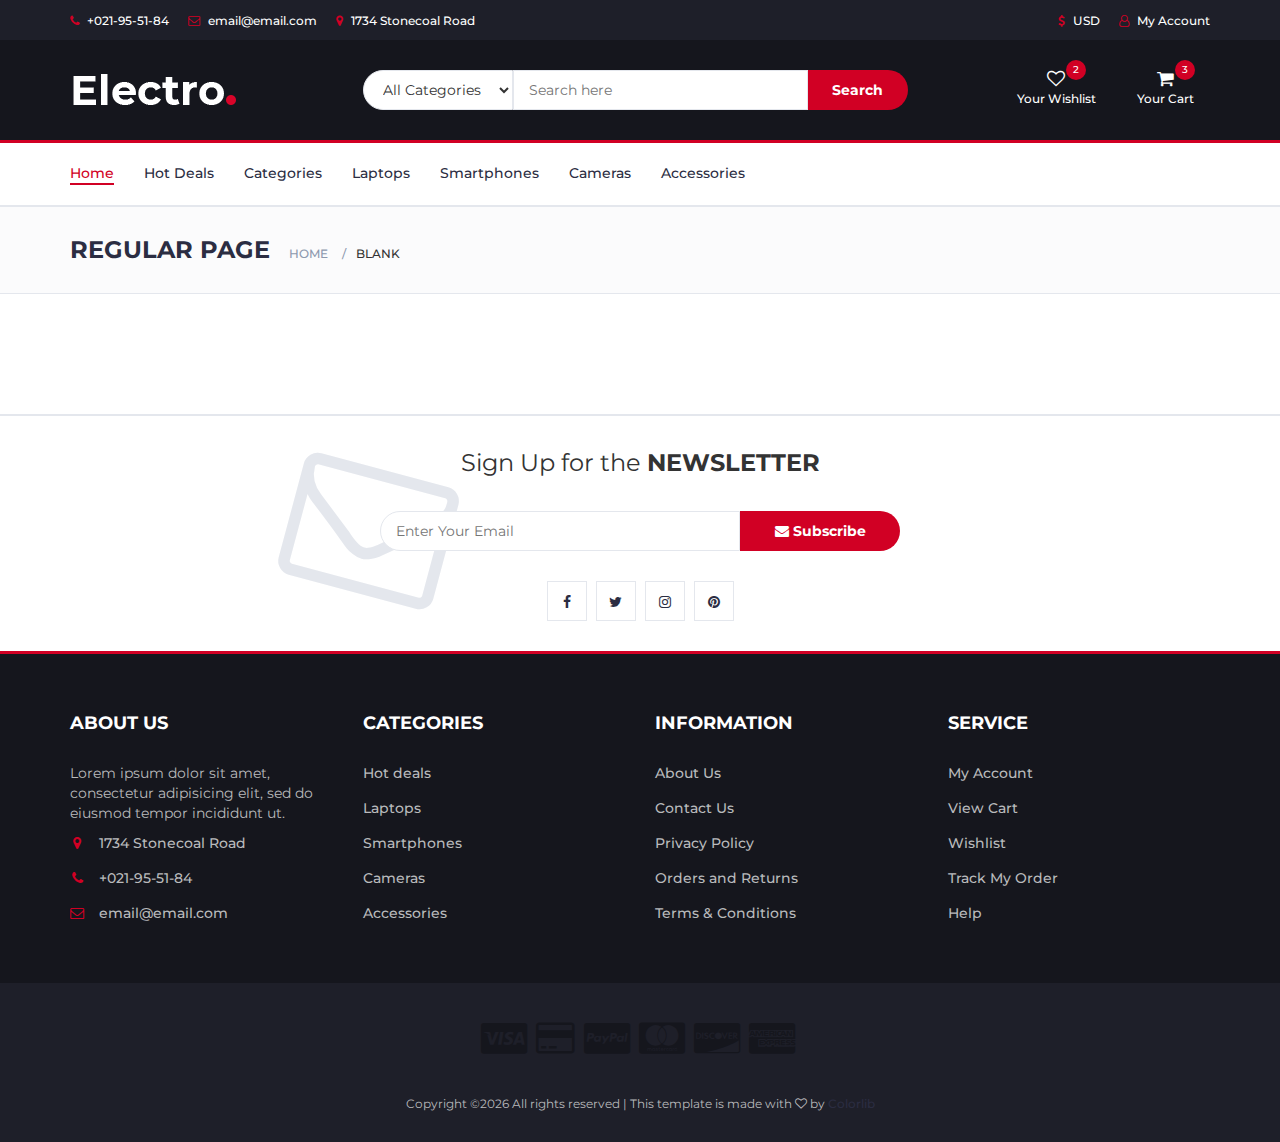
<file: blank.html>
<!DOCTYPE html>
<html lang="en">
	<head>
		<meta charset="utf-8">
		<meta http-equiv="X-UA-Compatible" content="IE=edge">
		<meta name="viewport" content="width=device-width, initial-scale=1">
		 <!-- The above 3 meta tags *must* come first in the head; any other head content must come *after* these tags -->

		<title>Electro - HTML Ecommerce Template</title>

 		<!-- Google font -->
 		<link href="https://fonts.googleapis.com/css?family=Montserrat:400,500,700" rel="stylesheet">

 		<!-- Bootstrap -->
 		<link type="text/css" rel="stylesheet" href="css/bootstrap.min.css"/>

 		<!-- Slick -->
 		<link type="text/css" rel="stylesheet" href="css/slick.css"/>
 		<link type="text/css" rel="stylesheet" href="css/slick-theme.css"/>

 		<!-- nouislider -->
 		<link type="text/css" rel="stylesheet" href="css/nouislider.min.css"/>

 		<!-- Font Awesome Icon -->
 		<link rel="stylesheet" href="css/font-awesome.min.css">

 		<!-- Custom stlylesheet -->
 		<link type="text/css" rel="stylesheet" href="css/style.css"/>

 		<!-- HTML5 shim and Respond.js for IE8 support of HTML5 elements and media queries -->
 		<!-- WARNING: Respond.js doesn't work if you view the page via file:// -->
 		<!--[if lt IE 9]>
 		  <script src="https://oss.maxcdn.com/html5shiv/3.7.3/html5shiv.min.js"></script>
 		  <script src="https://oss.maxcdn.com/respond/1.4.2/respond.min.js"></script>
 		<![endif]-->

    </head>
	<body>
		<!-- HEADER -->
		<header>
			<!-- TOP HEADER -->
			<div id="top-header">
				<div class="container">
					<ul class="header-links pull-left">
						<li><a href="#"><i class="fa fa-phone"></i> +021-95-51-84</a></li>
						<li><a href="#"><i class="fa fa-envelope-o"></i> email@email.com</a></li>
						<li><a href="#"><i class="fa fa-map-marker"></i> 1734 Stonecoal Road</a></li>
					</ul>
					<ul class="header-links pull-right">
						<li><a href="#"><i class="fa fa-dollar"></i> USD</a></li>
						<li><a href="#"><i class="fa fa-user-o"></i> My Account</a></li>
					</ul>
				</div>
			</div>
			<!-- /TOP HEADER -->

			<!-- MAIN HEADER -->
			<div id="header">
				<!-- container -->
				<div class="container">
					<!-- row -->
					<div class="row">
						<!-- LOGO -->
						<div class="col-md-3">
							<div class="header-logo">
								<a href="#" class="logo">
									<img src="./img/logo.png" alt="">
								</a>
							</div>
						</div>
						<!-- /LOGO -->

						<!-- SEARCH BAR -->
						<div class="col-md-6">
							<div class="header-search">
								<form>
									<select class="input-select">
										<option value="0">All Categories</option>
										<option value="1">Category 01</option>
										<option value="1">Category 02</option>
									</select>
									<input class="input" placeholder="Search here">
									<button class="search-btn">Search</button>
								</form>
							</div>
						</div>
						<!-- /SEARCH BAR -->

						<!-- ACCOUNT -->
						<div class="col-md-3 clearfix">
							<div class="header-ctn">
								<!-- Wishlist -->
								<div>
									<a href="#">
										<i class="fa fa-heart-o"></i>
										<span>Your Wishlist</span>
										<div class="qty">2</div>
									</a>
								</div>
								<!-- /Wishlist -->

								<!-- Cart -->
								<div class="dropdown">
									<a class="dropdown-toggle" data-toggle="dropdown" aria-expanded="true">
										<i class="fa fa-shopping-cart"></i>
										<span>Your Cart</span>
										<div class="qty">3</div>
									</a>
									<div class="cart-dropdown">
										<div class="cart-list">
											<div class="product-widget">
												<div class="product-img">
													<img src="./img/product01.png" alt="">
												</div>
												<div class="product-body">
													<h3 class="product-name"><a href="#">product name goes here</a></h3>
													<h4 class="product-price"><span class="qty">1x</span>$980.00</h4>
												</div>
												<button class="delete"><i class="fa fa-close"></i></button>
											</div>

											<div class="product-widget">
												<div class="product-img">
													<img src="./img/product02.png" alt="">
												</div>
												<div class="product-body">
													<h3 class="product-name"><a href="#">product name goes here</a></h3>
													<h4 class="product-price"><span class="qty">3x</span>$980.00</h4>
												</div>
												<button class="delete"><i class="fa fa-close"></i></button>
											</div>
										</div>
										<div class="cart-summary">
											<small>3 Item(s) selected</small>
											<h5>SUBTOTAL: $2940.00</h5>
										</div>
										<div class="cart-btns">
											<a href="#">View Cart</a>
											<a href="#">Checkout  <i class="fa fa-arrow-circle-right"></i></a>
										</div>
									</div>
								</div>
								<!-- /Cart -->

								<!-- Menu Toogle -->
								<div class="menu-toggle">
									<a href="#">
										<i class="fa fa-bars"></i>
										<span>Menu</span>
									</a>
								</div>
								<!-- /Menu Toogle -->
							</div>
						</div>
						<!-- /ACCOUNT -->
					</div>
					<!-- row -->
				</div>
				<!-- container -->
			</div>
			<!-- /MAIN HEADER -->
		</header>
		<!-- /HEADER -->

		<!-- NAVIGATION -->
		<nav id="navigation">
			<!-- container -->
			<div class="container">
				<!-- responsive-nav -->
				<div id="responsive-nav">
					<!-- NAV -->
					<ul class="main-nav nav navbar-nav">
						<li class="active"><a href="#">Home</a></li>
						<li><a href="#">Hot Deals</a></li>
						<li><a href="#">Categories</a></li>
						<li><a href="#">Laptops</a></li>
						<li><a href="#">Smartphones</a></li>
						<li><a href="#">Cameras</a></li>
						<li><a href="#">Accessories</a></li>
					</ul>
					<!-- /NAV -->
				</div>
				<!-- /responsive-nav -->
			</div>
			<!-- /container -->
		</nav>
		<!-- /NAVIGATION -->

		<!-- BREADCRUMB -->
		<div id="breadcrumb" class="section">
			<!-- container -->
			<div class="container">
				<!-- row -->
				<div class="row">
					<div class="col-md-12">
						<h3 class="breadcrumb-header">Regular Page</h3>
						<ul class="breadcrumb-tree">
							<li><a href="#">Home</a></li>
							<li class="active">Blank</li>
						</ul>
					</div>
				</div>
				<!-- /row -->
			</div>
			<!-- /container -->
		</div>
		<!-- /BREADCRUMB -->

		<!-- SECTION -->
		<div class="section">
			<!-- container -->
			<div class="container">
				<!-- row -->
				<div class="row">
				</div>
				<!-- /row -->
			</div>
			<!-- /container -->
		</div>
		<!-- /SECTION -->

		<!-- NEWSLETTER -->
		<div id="newsletter" class="section">
			<!-- container -->
			<div class="container">
				<!-- row -->
				<div class="row">
					<div class="col-md-12">
						<div class="newsletter">
							<p>Sign Up for the <strong>NEWSLETTER</strong></p>
							<form>
								<input class="input" type="email" placeholder="Enter Your Email">
								<button class="newsletter-btn"><i class="fa fa-envelope"></i> Subscribe</button>
							</form>
							<ul class="newsletter-follow">
								<li>
									<a href="#"><i class="fa fa-facebook"></i></a>
								</li>
								<li>
									<a href="#"><i class="fa fa-twitter"></i></a>
								</li>
								<li>
									<a href="#"><i class="fa fa-instagram"></i></a>
								</li>
								<li>
									<a href="#"><i class="fa fa-pinterest"></i></a>
								</li>
							</ul>
						</div>
					</div>
				</div>
				<!-- /row -->
			</div>
			<!-- /container -->
		</div>
		<!-- /NEWSLETTER -->

		<!-- FOOTER -->
		<footer id="footer">
			<!-- top footer -->
			<div class="section">
				<!-- container -->
				<div class="container">
					<!-- row -->
					<div class="row">
						<div class="col-md-3 col-xs-6">
							<div class="footer">
								<h3 class="footer-title">About Us</h3>
								<p>Lorem ipsum dolor sit amet, consectetur adipisicing elit, sed do eiusmod tempor incididunt ut.</p>
								<ul class="footer-links">
									<li><a href="#"><i class="fa fa-map-marker"></i>1734 Stonecoal Road</a></li>
									<li><a href="#"><i class="fa fa-phone"></i>+021-95-51-84</a></li>
									<li><a href="#"><i class="fa fa-envelope-o"></i>email@email.com</a></li>
								</ul>
							</div>
						</div>

						<div class="col-md-3 col-xs-6">
							<div class="footer">
								<h3 class="footer-title">Categories</h3>
								<ul class="footer-links">
									<li><a href="#">Hot deals</a></li>
									<li><a href="#">Laptops</a></li>
									<li><a href="#">Smartphones</a></li>
									<li><a href="#">Cameras</a></li>
									<li><a href="#">Accessories</a></li>
								</ul>
							</div>
						</div>

						<div class="clearfix visible-xs"></div>

						<div class="col-md-3 col-xs-6">
							<div class="footer">
								<h3 class="footer-title">Information</h3>
								<ul class="footer-links">
									<li><a href="#">About Us</a></li>
									<li><a href="#">Contact Us</a></li>
									<li><a href="#">Privacy Policy</a></li>
									<li><a href="#">Orders and Returns</a></li>
									<li><a href="#">Terms & Conditions</a></li>
								</ul>
							</div>
						</div>

						<div class="col-md-3 col-xs-6">
							<div class="footer">
								<h3 class="footer-title">Service</h3>
								<ul class="footer-links">
									<li><a href="#">My Account</a></li>
									<li><a href="#">View Cart</a></li>
									<li><a href="#">Wishlist</a></li>
									<li><a href="#">Track My Order</a></li>
									<li><a href="#">Help</a></li>
								</ul>
							</div>
						</div>
					</div>
					<!-- /row -->
				</div>
				<!-- /container -->
			</div>
			<!-- /top footer -->

			<!-- bottom footer -->
			<div id="bottom-footer" class="section">
				<div class="container">
					<!-- row -->
					<div class="row">
						<div class="col-md-12 text-center">
							<ul class="footer-payments">
								<li><a href="#"><i class="fa fa-cc-visa"></i></a></li>
								<li><a href="#"><i class="fa fa-credit-card"></i></a></li>
								<li><a href="#"><i class="fa fa-cc-paypal"></i></a></li>
								<li><a href="#"><i class="fa fa-cc-mastercard"></i></a></li>
								<li><a href="#"><i class="fa fa-cc-discover"></i></a></li>
								<li><a href="#"><i class="fa fa-cc-amex"></i></a></li>
							</ul>
							<span class="copyright">
								<!-- Link back to Colorlib can't be removed. Template is licensed under CC BY 3.0. -->
								Copyright &copy;<script>document.write(new Date().getFullYear());</script> All rights reserved | This template is made with <i class="fa fa-heart-o" aria-hidden="true"></i> by <a href="https://colorlib.com" target="_blank">Colorlib</a>
							<!-- Link back to Colorlib can't be removed. Template is licensed under CC BY 3.0. -->
							</span>


						</div>
					</div>
						<!-- /row -->
				</div>
				<!-- /container -->
			</div>
			<!-- /bottom footer -->
		</footer>
		<!-- /FOOTER -->

		<!-- jQuery Plugins -->
		<script src="js/jquery.min.js"></script>
		<script src="js/bootstrap.min.js"></script>
		<script src="js/slick.min.js"></script>
		<script src="js/nouislider.min.js"></script>
		<script src="js/jquery.zoom.min.js"></script>
		<script src="js/main.js"></script>

	</body>
</html>
</file>
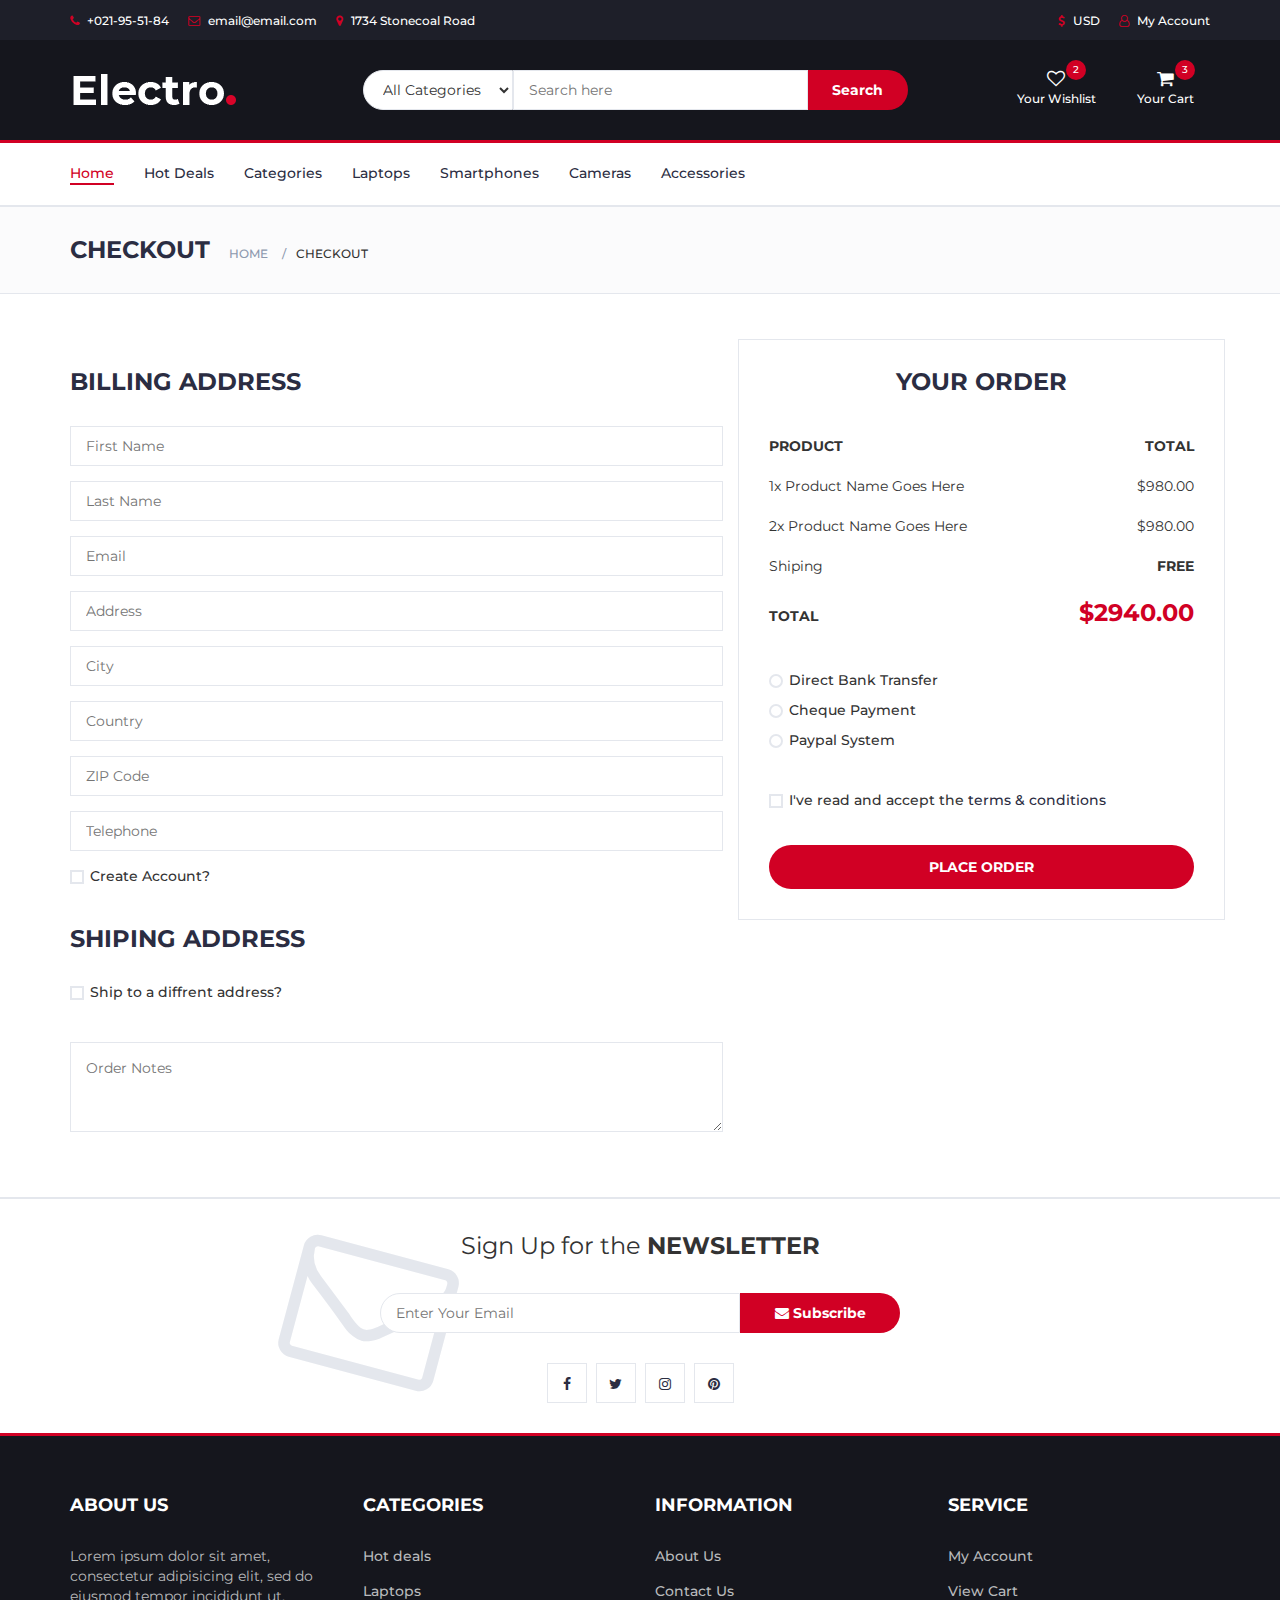
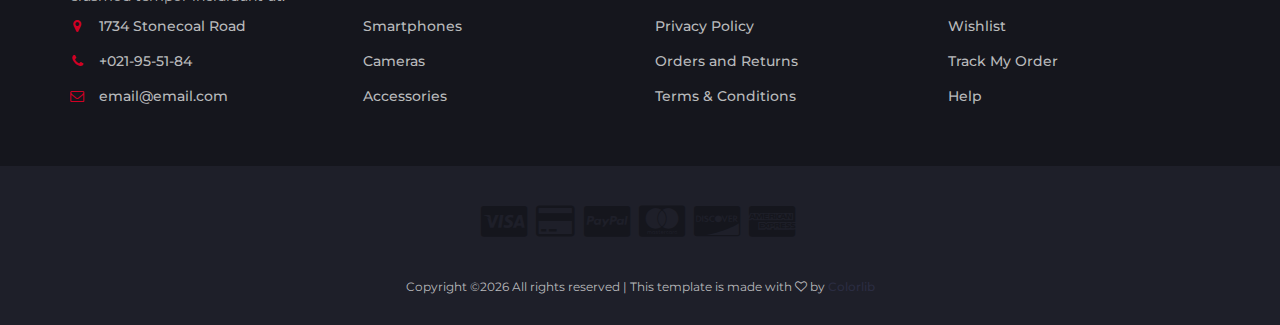
<file: checkout.html>
<!DOCTYPE html>
<html lang="en">
	<head>
		<meta charset="utf-8">
		<meta http-equiv="X-UA-Compatible" content="IE=edge">
		<meta name="viewport" content="width=device-width, initial-scale=1">
		 <!-- The above 3 meta tags *must* come first in the head; any other head content must come *after* these tags -->

		<title>Electro - HTML Ecommerce Template</title>

 		<!-- Google font -->
 		<link href="https://fonts.googleapis.com/css?family=Montserrat:400,500,700" rel="stylesheet">

 		<!-- Bootstrap -->
 		<link type="text/css" rel="stylesheet" href="css/bootstrap.min.css"/>

 		<!-- Slick -->
 		<link type="text/css" rel="stylesheet" href="css/slick.css"/>
 		<link type="text/css" rel="stylesheet" href="css/slick-theme.css"/>

 		<!-- nouislider -->
 		<link type="text/css" rel="stylesheet" href="css/nouislider.min.css"/>

 		<!-- Font Awesome Icon -->
 		<link rel="stylesheet" href="css/font-awesome.min.css">

 		<!-- Custom stlylesheet -->
 		<link type="text/css" rel="stylesheet" href="css/style.css"/>

		<!-- HTML5 shim and Respond.js for IE8 support of HTML5 elements and media queries -->
		<!-- WARNING: Respond.js doesn't work if you view the page via file:// -->
		<!--[if lt IE 9]>
		  <script src="https://oss.maxcdn.com/html5shiv/3.7.3/html5shiv.min.js"></script>
		  <script src="https://oss.maxcdn.com/respond/1.4.2/respond.min.js"></script>
		<![endif]-->

    </head>
	<body>
		<!-- HEADER -->
		<header>
			<!-- TOP HEADER -->
			<div id="top-header">
				<div class="container">
					<ul class="header-links pull-left">
						<li><a href="#"><i class="fa fa-phone"></i> +021-95-51-84</a></li>
						<li><a href="#"><i class="fa fa-envelope-o"></i> email@email.com</a></li>
						<li><a href="#"><i class="fa fa-map-marker"></i> 1734 Stonecoal Road</a></li>
					</ul>
					<ul class="header-links pull-right">
						<li><a href="#"><i class="fa fa-dollar"></i> USD</a></li>
						<li><a href="#"><i class="fa fa-user-o"></i> My Account</a></li>
					</ul>
				</div>
			</div>
			<!-- /TOP HEADER -->

			<!-- MAIN HEADER -->
			<div id="header">
				<!-- container -->
				<div class="container">
					<!-- row -->
					<div class="row">
						<!-- LOGO -->
						<div class="col-md-3">
							<div class="header-logo">
								<a href="#" class="logo">
									<img src="./img/logo.png" alt="">
								</a>
							</div>
						</div>
						<!-- /LOGO -->

						<!-- SEARCH BAR -->
						<div class="col-md-6">
							<div class="header-search">
								<form>
									<select class="input-select">
										<option value="0">All Categories</option>
										<option value="1">Category 01</option>
										<option value="1">Category 02</option>
									</select>
									<input class="input" placeholder="Search here">
									<button class="search-btn">Search</button>
								</form>
							</div>
						</div>
						<!-- /SEARCH BAR -->

						<!-- ACCOUNT -->
						<div class="col-md-3 clearfix">
							<div class="header-ctn">
								<!-- Wishlist -->
								<div>
									<a href="#">
										<i class="fa fa-heart-o"></i>
										<span>Your Wishlist</span>
										<div class="qty">2</div>
									</a>
								</div>
								<!-- /Wishlist -->

								<!-- Cart -->
								<div class="dropdown">
									<a class="dropdown-toggle" data-toggle="dropdown" aria-expanded="true">
										<i class="fa fa-shopping-cart"></i>
										<span>Your Cart</span>
										<div class="qty">3</div>
									</a>
									<div class="cart-dropdown">
										<div class="cart-list">
											<div class="product-widget">
												<div class="product-img">
													<img src="./img/product01.png" alt="">
												</div>
												<div class="product-body">
													<h3 class="product-name"><a href="#">product name goes here</a></h3>
													<h4 class="product-price"><span class="qty">1x</span>$980.00</h4>
												</div>
												<button class="delete"><i class="fa fa-close"></i></button>
											</div>

											<div class="product-widget">
												<div class="product-img">
													<img src="./img/product02.png" alt="">
												</div>
												<div class="product-body">
													<h3 class="product-name"><a href="#">product name goes here</a></h3>
													<h4 class="product-price"><span class="qty">3x</span>$980.00</h4>
												</div>
												<button class="delete"><i class="fa fa-close"></i></button>
											</div>
										</div>
										<div class="cart-summary">
											<small>3 Item(s) selected</small>
											<h5>SUBTOTAL: $2940.00</h5>
										</div>
										<div class="cart-btns">
											<a href="#">View Cart</a>
											<a href="#">Checkout  <i class="fa fa-arrow-circle-right"></i></a>
										</div>
									</div>
								</div>
								<!-- /Cart -->

								<!-- Menu Toogle -->
								<div class="menu-toggle">
									<a href="#">
										<i class="fa fa-bars"></i>
										<span>Menu</span>
									</a>
								</div>
								<!-- /Menu Toogle -->
							</div>
						</div>
						<!-- /ACCOUNT -->
					</div>
					<!-- row -->
				</div>
				<!-- container -->
			</div>
			<!-- /MAIN HEADER -->
		</header>
		<!-- /HEADER -->

		<!-- NAVIGATION -->
		<nav id="navigation">
			<!-- container -->
			<div class="container">
				<!-- responsive-nav -->
				<div id="responsive-nav">
					<!-- NAV -->
					<ul class="main-nav nav navbar-nav">
						<li class="active"><a href="#">Home</a></li>
						<li><a href="#">Hot Deals</a></li>
						<li><a href="#">Categories</a></li>
						<li><a href="#">Laptops</a></li>
						<li><a href="#">Smartphones</a></li>
						<li><a href="#">Cameras</a></li>
						<li><a href="#">Accessories</a></li>
					</ul>
					<!-- /NAV -->
				</div>
				<!-- /responsive-nav -->
			</div>
			<!-- /container -->
		</nav>
		<!-- /NAVIGATION -->

		<!-- BREADCRUMB -->
		<div id="breadcrumb" class="section">
			<!-- container -->
			<div class="container">
				<!-- row -->
				<div class="row">
					<div class="col-md-12">
						<h3 class="breadcrumb-header">Checkout</h3>
						<ul class="breadcrumb-tree">
							<li><a href="#">Home</a></li>
							<li class="active">Checkout</li>
						</ul>
					</div>
				</div>
				<!-- /row -->
			</div>
			<!-- /container -->
		</div>
		<!-- /BREADCRUMB -->

		<!-- SECTION -->
		<div class="section">
			<!-- container -->
			<div class="container">
				<!-- row -->
				<div class="row">

					<div class="col-md-7">
						<!-- Billing Details -->
						<div class="billing-details">
							<div class="section-title">
								<h3 class="title">Billing address</h3>
							</div>
							<div class="form-group">
								<input class="input" type="text" name="first-name" placeholder="First Name">
							</div>
							<div class="form-group">
								<input class="input" type="text" name="last-name" placeholder="Last Name">
							</div>
							<div class="form-group">
								<input class="input" type="email" name="email" placeholder="Email">
							</div>
							<div class="form-group">
								<input class="input" type="text" name="address" placeholder="Address">
							</div>
							<div class="form-group">
								<input class="input" type="text" name="city" placeholder="City">
							</div>
							<div class="form-group">
								<input class="input" type="text" name="country" placeholder="Country">
							</div>
							<div class="form-group">
								<input class="input" type="text" name="zip-code" placeholder="ZIP Code">
							</div>
							<div class="form-group">
								<input class="input" type="tel" name="tel" placeholder="Telephone">
							</div>
							<div class="form-group">
								<div class="input-checkbox">
									<input type="checkbox" id="create-account">
									<label for="create-account">
										<span></span>
										Create Account?
									</label>
									<div class="caption">
										<p>Lorem ipsum dolor sit amet, consectetur adipisicing elit, sed do eiusmod tempor incididunt.</p>
										<input class="input" type="password" name="password" placeholder="Enter Your Password">
									</div>
								</div>
							</div>
						</div>
						<!-- /Billing Details -->

						<!-- Shiping Details -->
						<div class="shiping-details">
							<div class="section-title">
								<h3 class="title">Shiping address</h3>
							</div>
							<div class="input-checkbox">
								<input type="checkbox" id="shiping-address">
								<label for="shiping-address">
									<span></span>
									Ship to a diffrent address?
								</label>
								<div class="caption">
									<div class="form-group">
										<input class="input" type="text" name="first-name" placeholder="First Name">
									</div>
									<div class="form-group">
										<input class="input" type="text" name="last-name" placeholder="Last Name">
									</div>
									<div class="form-group">
										<input class="input" type="email" name="email" placeholder="Email">
									</div>
									<div class="form-group">
										<input class="input" type="text" name="address" placeholder="Address">
									</div>
									<div class="form-group">
										<input class="input" type="text" name="city" placeholder="City">
									</div>
									<div class="form-group">
										<input class="input" type="text" name="country" placeholder="Country">
									</div>
									<div class="form-group">
										<input class="input" type="text" name="zip-code" placeholder="ZIP Code">
									</div>
									<div class="form-group">
										<input class="input" type="tel" name="tel" placeholder="Telephone">
									</div>
								</div>
							</div>
						</div>
						<!-- /Shiping Details -->

						<!-- Order notes -->
						<div class="order-notes">
							<textarea class="input" placeholder="Order Notes"></textarea>
						</div>
						<!-- /Order notes -->
					</div>

					<!-- Order Details -->
					<div class="col-md-5 order-details">
						<div class="section-title text-center">
							<h3 class="title">Your Order</h3>
						</div>
						<div class="order-summary">
							<div class="order-col">
								<div><strong>PRODUCT</strong></div>
								<div><strong>TOTAL</strong></div>
							</div>
							<div class="order-products">
								<div class="order-col">
									<div>1x Product Name Goes Here</div>
									<div>$980.00</div>
								</div>
								<div class="order-col">
									<div>2x Product Name Goes Here</div>
									<div>$980.00</div>
								</div>
							</div>
							<div class="order-col">
								<div>Shiping</div>
								<div><strong>FREE</strong></div>
							</div>
							<div class="order-col">
								<div><strong>TOTAL</strong></div>
								<div><strong class="order-total">$2940.00</strong></div>
							</div>
						</div>
						<div class="payment-method">
							<div class="input-radio">
								<input type="radio" name="payment" id="payment-1">
								<label for="payment-1">
									<span></span>
									Direct Bank Transfer
								</label>
								<div class="caption">
									<p>Lorem ipsum dolor sit amet, consectetur adipisicing elit, sed do eiusmod tempor incididunt ut labore et dolore magna aliqua.</p>
								</div>
							</div>
							<div class="input-radio">
								<input type="radio" name="payment" id="payment-2">
								<label for="payment-2">
									<span></span>
									Cheque Payment
								</label>
								<div class="caption">
									<p>Lorem ipsum dolor sit amet, consectetur adipisicing elit, sed do eiusmod tempor incididunt ut labore et dolore magna aliqua.</p>
								</div>
							</div>
							<div class="input-radio">
								<input type="radio" name="payment" id="payment-3">
								<label for="payment-3">
									<span></span>
									Paypal System
								</label>
								<div class="caption">
									<p>Lorem ipsum dolor sit amet, consectetur adipisicing elit, sed do eiusmod tempor incididunt ut labore et dolore magna aliqua.</p>
								</div>
							</div>
						</div>
						<div class="input-checkbox">
							<input type="checkbox" id="terms">
							<label for="terms">
								<span></span>
								I've read and accept the <a href="#">terms & conditions</a>
							</label>
						</div>
						<a href="#" class="primary-btn order-submit">Place order</a>
					</div>
					<!-- /Order Details -->
				</div>
				<!-- /row -->
			</div>
			<!-- /container -->
		</div>
		<!-- /SECTION -->

		<!-- NEWSLETTER -->
		<div id="newsletter" class="section">
			<!-- container -->
			<div class="container">
				<!-- row -->
				<div class="row">
					<div class="col-md-12">
						<div class="newsletter">
							<p>Sign Up for the <strong>NEWSLETTER</strong></p>
							<form>
								<input class="input" type="email" placeholder="Enter Your Email">
								<button class="newsletter-btn"><i class="fa fa-envelope"></i> Subscribe</button>
							</form>
							<ul class="newsletter-follow">
								<li>
									<a href="#"><i class="fa fa-facebook"></i></a>
								</li>
								<li>
									<a href="#"><i class="fa fa-twitter"></i></a>
								</li>
								<li>
									<a href="#"><i class="fa fa-instagram"></i></a>
								</li>
								<li>
									<a href="#"><i class="fa fa-pinterest"></i></a>
								</li>
							</ul>
						</div>
					</div>
				</div>
				<!-- /row -->
			</div>
			<!-- /container -->
		</div>
		<!-- /NEWSLETTER -->

		<!-- FOOTER -->
		<footer id="footer">
			<!-- top footer -->
			<div class="section">
				<!-- container -->
				<div class="container">
					<!-- row -->
					<div class="row">
						<div class="col-md-3 col-xs-6">
							<div class="footer">
								<h3 class="footer-title">About Us</h3>
								<p>Lorem ipsum dolor sit amet, consectetur adipisicing elit, sed do eiusmod tempor incididunt ut.</p>
								<ul class="footer-links">
									<li><a href="#"><i class="fa fa-map-marker"></i>1734 Stonecoal Road</a></li>
									<li><a href="#"><i class="fa fa-phone"></i>+021-95-51-84</a></li>
									<li><a href="#"><i class="fa fa-envelope-o"></i>email@email.com</a></li>
								</ul>
							</div>
						</div>

						<div class="col-md-3 col-xs-6">
							<div class="footer">
								<h3 class="footer-title">Categories</h3>
								<ul class="footer-links">
									<li><a href="#">Hot deals</a></li>
									<li><a href="#">Laptops</a></li>
									<li><a href="#">Smartphones</a></li>
									<li><a href="#">Cameras</a></li>
									<li><a href="#">Accessories</a></li>
								</ul>
							</div>
						</div>

						<div class="clearfix visible-xs"></div>

						<div class="col-md-3 col-xs-6">
							<div class="footer">
								<h3 class="footer-title">Information</h3>
								<ul class="footer-links">
									<li><a href="#">About Us</a></li>
									<li><a href="#">Contact Us</a></li>
									<li><a href="#">Privacy Policy</a></li>
									<li><a href="#">Orders and Returns</a></li>
									<li><a href="#">Terms & Conditions</a></li>
								</ul>
							</div>
						</div>

						<div class="col-md-3 col-xs-6">
							<div class="footer">
								<h3 class="footer-title">Service</h3>
								<ul class="footer-links">
									<li><a href="#">My Account</a></li>
									<li><a href="#">View Cart</a></li>
									<li><a href="#">Wishlist</a></li>
									<li><a href="#">Track My Order</a></li>
									<li><a href="#">Help</a></li>
								</ul>
							</div>
						</div>
					</div>
					<!-- /row -->
				</div>
				<!-- /container -->
			</div>
			<!-- /top footer -->

			<!-- bottom footer -->
			<div id="bottom-footer" class="section">
				<div class="container">
					<!-- row -->
					<div class="row">
						<div class="col-md-12 text-center">
							<ul class="footer-payments">
								<li><a href="#"><i class="fa fa-cc-visa"></i></a></li>
								<li><a href="#"><i class="fa fa-credit-card"></i></a></li>
								<li><a href="#"><i class="fa fa-cc-paypal"></i></a></li>
								<li><a href="#"><i class="fa fa-cc-mastercard"></i></a></li>
								<li><a href="#"><i class="fa fa-cc-discover"></i></a></li>
								<li><a href="#"><i class="fa fa-cc-amex"></i></a></li>
							</ul>
							<span class="copyright">
								<!-- Link back to Colorlib can't be removed. Template is licensed under CC BY 3.0. -->
								Copyright &copy;<script>document.write(new Date().getFullYear());</script> All rights reserved | This template is made with <i class="fa fa-heart-o" aria-hidden="true"></i> by <a href="https://colorlib.com" target="_blank">Colorlib</a>
							<!-- Link back to Colorlib can't be removed. Template is licensed under CC BY 3.0. -->
							</span>
						</div>
					</div>
						<!-- /row -->
				</div>
				<!-- /container -->
			</div>
			<!-- /bottom footer -->
		</footer>
		<!-- /FOOTER -->

		<!-- jQuery Plugins -->
		<script src="js/jquery.min.js"></script>
		<script src="js/bootstrap.min.js"></script>
		<script src="js/slick.min.js"></script>
		<script src="js/nouislider.min.js"></script>
		<script src="js/jquery.zoom.min.js"></script>
		<script src="js/main.js"></script>

	</body>
</html>
</file>
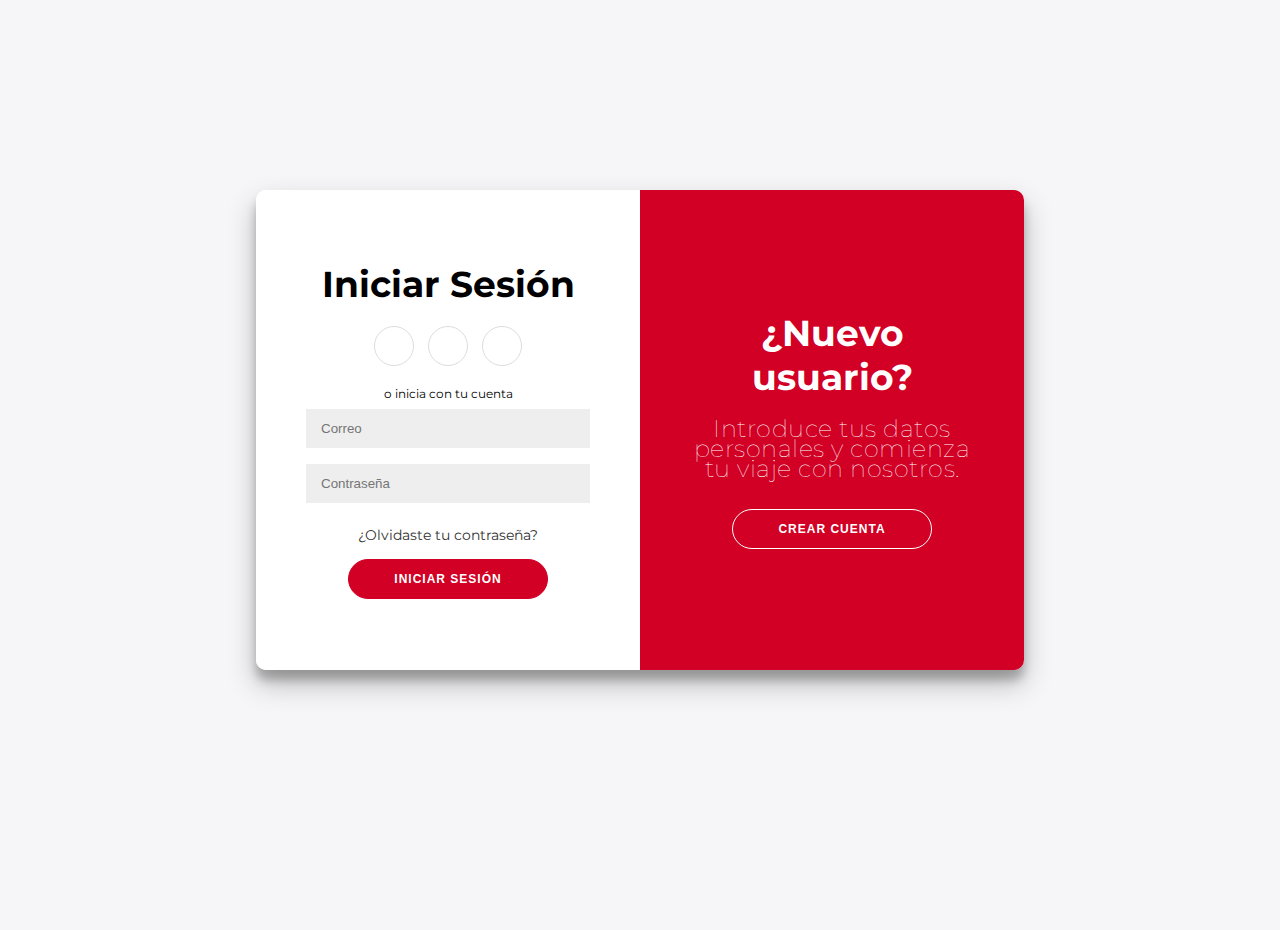
<file: login.html>
<!DOCTYPE html>
<html lang="es">

<head>
  <meta charset="UTF-8">
  <meta http-equiv="X-UA-Compatible" content="IE=edge">
  <meta name="viewport" content="width=device-width, initial-scale=1.0">
  <!-- link de los iconos -->
  <link rel="stylesheet" href="https://cdnjs.cloudflare.com/ajax/libs/font-awesome/6.4.2/css/all.min.css"
    integrity="sha512-z3gLpd7yknf1YoNbCzqRKc4qyor8gaKU1qmn+CShxbuBusANI9QpRohGBreCFkKxLhei6S9CQXFEbbKuqLg0DA=="
    crossorigin="anonymous" referrerpolicy="no-referrer" />
    <link rel="stylesheet" href="css/login.css">
  <title>CloudPC - Ecommerce | Ingresar</title>
</head>

<body>
  <!-- div del cuerpo de las cards -->
  <div class="container" id="container">
    <!-- parte de crear cuenta -->
    <div class="form-container sign-up-container">
      <form action="#">
        <h1>Crear cuenta</h1>
        <input type="text" placeholder="Nombre" />
        <input type="text" placeholder="Apellido" />
        <input type="email" placeholder="Correo" />
        <input type="number" placeholder="Edad" />
        <input type="password" placeholder="Genere una contraseña" name="pswd1" />
        <input type="password" placeholder="Confirme la contraseña" name="pswd2" />
        <button type="submit" onclick="matchPassword()">Crear cuenta</button>
      </form>
    </div>
    <!--  -->
 
    <!-- parte de iniciar sesion -->
    <div class="form-container sign-in-container">
      <form action="#">
        <h1>Iniciar Sesión</h1>
        <div class="social-container">
          <a href="#" class="social"><i class="fab fa-facebook-f"></i></a>
          <a href="#" class="social"><i class="fab fa-google-plus-g"></i></a>
          <a href="#" class="social"><i class="fab fa-linkedin-in"></i></a>
        </div>
        <span>o inicia con tu cuenta</span>
        <input type="email" placeholder="Correo" />
        <input type="password" placeholder="Contraseña" />
        <a href="#">¿Olvidaste tu contraseña?</a>
        <button>Iniciar sesión</button>
      </form>
    </div>
    <!--  -->

    <!-- parte trasera del card de iniciar sesion -->
    <div class="overlay-container">
      <div class="overlay">
        <div class="overlay-panel overlay-left">
          <h1>Bienvenido de nuevo!</h1>
          <p>Para mantenerse conectado con nosotros, inicie sesión con su cuenta</p>
          <button class="ghost" id="signIn">Iniciar sesión</button>
        </div>
        <!-- parte frontal de la card de crear cuenta -->
        <div class="overlay-panel overlay-right">
          <h1>¿Nuevo usuario?</h1>
          <p>Introduce tus datos personales y comienza tu viaje con nosotros.</p>
          <button class="ghost" id="signUp">Crear cuenta</button>
        </div>
        <!--  -->
      </div>
    </div>
    <!--  -->

  </div>
  <!-- fin -->

  <script src="/js/login.js"></script>
</body>

<!-- hoja de estilos -->


</html>
</file>
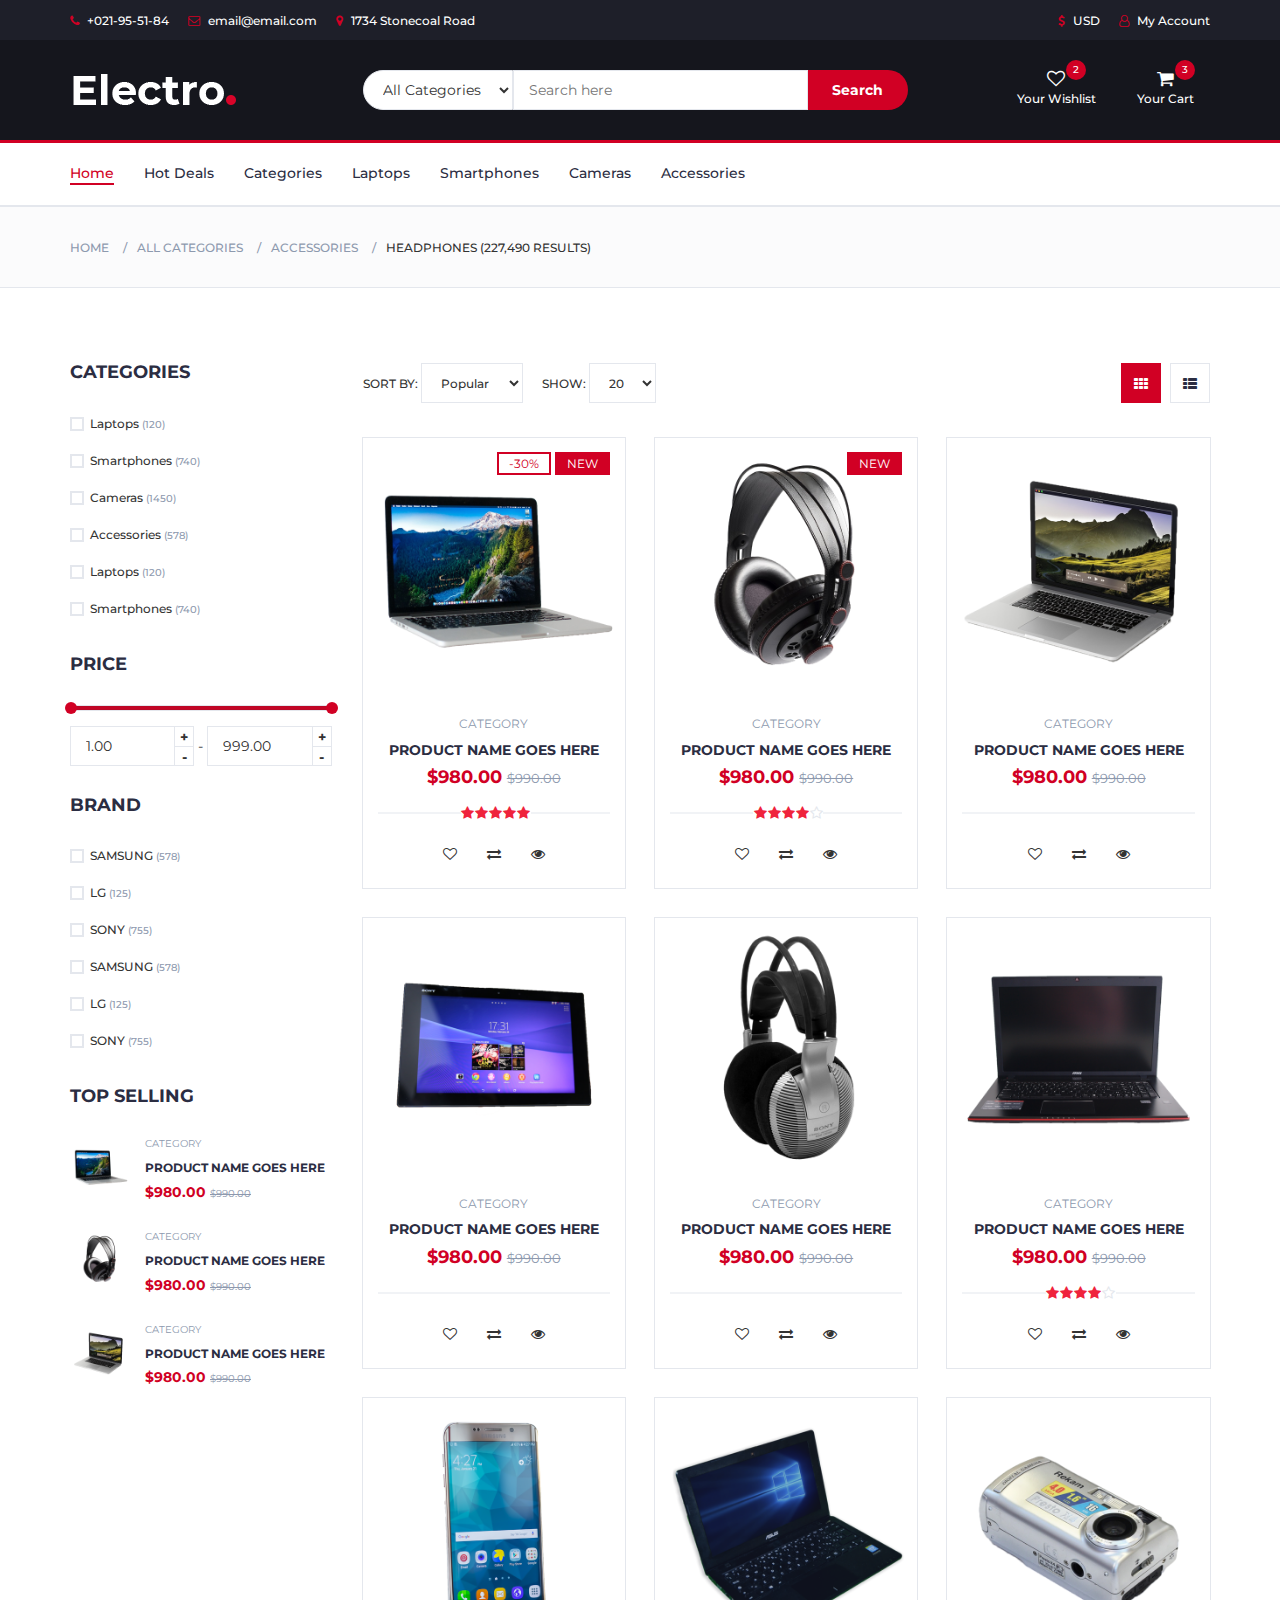
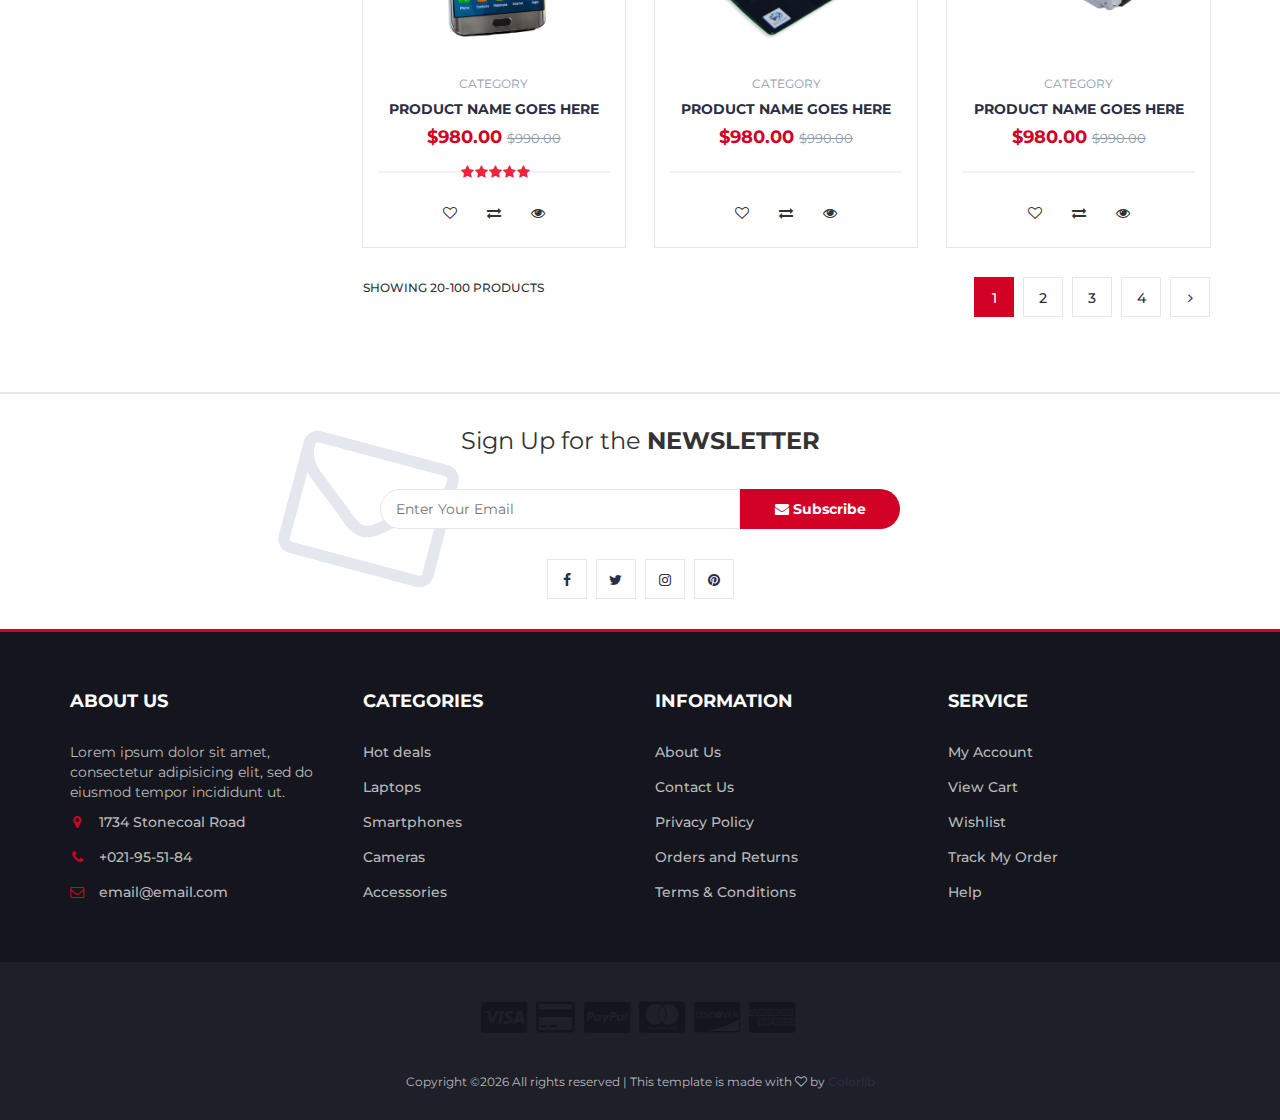
<file: store.html>
<!DOCTYPE html>
<html lang="en">
	<head>
		<meta charset="utf-8">
		<meta http-equiv="X-UA-Compatible" content="IE=edge">
		<meta name="viewport" content="width=device-width, initial-scale=1">
		 <!-- The above 3 meta tags *must* come first in the head; any other head content must come *after* these tags -->

		<title>Electro - HTML Ecommerce Template</title>

 		<!-- Google font -->
 		<link href="https://fonts.googleapis.com/css?family=Montserrat:400,500,700" rel="stylesheet">

 		<!-- Bootstrap -->
 		<link type="text/css" rel="stylesheet" href="css/bootstrap.min.css"/>

 		<!-- Slick -->
 		<link type="text/css" rel="stylesheet" href="css/slick.css"/>
 		<link type="text/css" rel="stylesheet" href="css/slick-theme.css"/>

 		<!-- nouislider -->
 		<link type="text/css" rel="stylesheet" href="css/nouislider.min.css"/>

 		<!-- Font Awesome Icon -->
 		<link rel="stylesheet" href="css/font-awesome.min.css">

 		<!-- Custom stlylesheet -->
 		<link type="text/css" rel="stylesheet" href="css/style.css"/>

		<!-- HTML5 shim and Respond.js for IE8 support of HTML5 elements and media queries -->
		<!-- WARNING: Respond.js doesn't work if you view the page via file:// -->
		<!--[if lt IE 9]>
		  <script src="https://oss.maxcdn.com/html5shiv/3.7.3/html5shiv.min.js"></script>
		  <script src="https://oss.maxcdn.com/respond/1.4.2/respond.min.js"></script>
		<![endif]-->

    </head>
	<body>
		<!-- HEADER -->
		<header>
			<!-- TOP HEADER -->
			<div id="top-header">
				<div class="container">
					<ul class="header-links pull-left">
						<li><a href="#"><i class="fa fa-phone"></i> +021-95-51-84</a></li>
						<li><a href="#"><i class="fa fa-envelope-o"></i> email@email.com</a></li>
						<li><a href="#"><i class="fa fa-map-marker"></i> 1734 Stonecoal Road</a></li>
					</ul>
					<ul class="header-links pull-right">
						<li><a href="#"><i class="fa fa-dollar"></i> USD</a></li>
						<li><a href="#"><i class="fa fa-user-o"></i> My Account</a></li>
					</ul>
				</div>
			</div>
			<!-- /TOP HEADER -->

			<!-- MAIN HEADER -->
			<div id="header">
				<!-- container -->
				<div class="container">
					<!-- row -->
					<div class="row">
						<!-- LOGO -->
						<div class="col-md-3">
							<div class="header-logo">
								<a href="#" class="logo">
									<img src="./img/logo.png" alt="">
								</a>
							</div>
						</div>
						<!-- /LOGO -->

						<!-- SEARCH BAR -->
						<div class="col-md-6">
							<div class="header-search">
								<form>
									<select class="input-select">
										<option value="0">All Categories</option>
										<option value="1">Category 01</option>
										<option value="1">Category 02</option>
									</select>
									<input class="input" placeholder="Search here">
									<button class="search-btn">Search</button>
								</form>
							</div>
						</div>
						<!-- /SEARCH BAR -->

						<!-- ACCOUNT -->
						<div class="col-md-3 clearfix">
							<div class="header-ctn">
								<!-- Wishlist -->
								<div>
									<a href="#">
										<i class="fa fa-heart-o"></i>
										<span>Your Wishlist</span>
										<div class="qty">2</div>
									</a>
								</div>
								<!-- /Wishlist -->

								<!-- Cart -->
								<div class="dropdown">
									<a class="dropdown-toggle" data-toggle="dropdown" aria-expanded="true">
										<i class="fa fa-shopping-cart"></i>
										<span>Your Cart</span>
										<div class="qty">3</div>
									</a>
									<div class="cart-dropdown">
										<div class="cart-list">
											<div class="product-widget">
												<div class="product-img">
													<img src="./img/product01.png" alt="">
												</div>
												<div class="product-body">
													<h3 class="product-name"><a href="#">product name goes here</a></h3>
													<h4 class="product-price"><span class="qty">1x</span>$980.00</h4>
												</div>
												<button class="delete"><i class="fa fa-close"></i></button>
											</div>

											<div class="product-widget">
												<div class="product-img">
													<img src="./img/product02.png" alt="">
												</div>
												<div class="product-body">
													<h3 class="product-name"><a href="#">product name goes here</a></h3>
													<h4 class="product-price"><span class="qty">3x</span>$980.00</h4>
												</div>
												<button class="delete"><i class="fa fa-close"></i></button>
											</div>
										</div>
										<div class="cart-summary">
											<small>3 Item(s) selected</small>
											<h5>SUBTOTAL: $2940.00</h5>
										</div>
										<div class="cart-btns">
											<a href="#">View Cart</a>
											<a href="#">Checkout  <i class="fa fa-arrow-circle-right"></i></a>
										</div>
									</div>
								</div>
								<!-- /Cart -->

								<!-- Menu Toogle -->
								<div class="menu-toggle">
									<a href="#">
										<i class="fa fa-bars"></i>
										<span>Menu</span>
									</a>
								</div>
								<!-- /Menu Toogle -->
							</div>
						</div>
						<!-- /ACCOUNT -->
					</div>
					<!-- row -->
				</div>
				<!-- container -->
			</div>
			<!-- /MAIN HEADER -->
		</header>
		<!-- /HEADER -->

		<!-- NAVIGATION -->
		<nav id="navigation">
			<!-- container -->
			<div class="container">
				<!-- responsive-nav -->
				<div id="responsive-nav">
					<!-- NAV -->
					<ul class="main-nav nav navbar-nav">
						<li class="active"><a href="#">Home</a></li>
						<li><a href="#">Hot Deals</a></li>
						<li><a href="#">Categories</a></li>
						<li><a href="#">Laptops</a></li>
						<li><a href="#">Smartphones</a></li>
						<li><a href="#">Cameras</a></li>
						<li><a href="#">Accessories</a></li>
					</ul>
					<!-- /NAV -->
				</div>
				<!-- /responsive-nav -->
			</div>
			<!-- /container -->
		</nav>
		<!-- /NAVIGATION -->

		<!-- BREADCRUMB -->
		<div id="breadcrumb" class="section">
			<!-- container -->
			<div class="container">
				<!-- row -->
				<div class="row">
					<div class="col-md-12">
						<ul class="breadcrumb-tree">
							<li><a href="#">Home</a></li>
							<li><a href="#">All Categories</a></li>
							<li><a href="#">Accessories</a></li>
							<li class="active">Headphones (227,490 Results)</li>
						</ul>
					</div>
				</div>
				<!-- /row -->
			</div>
			<!-- /container -->
		</div>
		<!-- /BREADCRUMB -->

		<!-- SECTION -->
		<div class="section">
			<!-- container -->
			<div class="container">
				<!-- row -->
				<div class="row">
					<!-- ASIDE -->
					<div id="aside" class="col-md-3">
						<!-- aside Widget -->
						<div class="aside">
							<h3 class="aside-title">Categories</h3>
							<div class="checkbox-filter">

								<div class="input-checkbox">
									<input type="checkbox" id="category-1">
									<label for="category-1">
										<span></span>
										Laptops
										<small>(120)</small>
									</label>
								</div>

								<div class="input-checkbox">
									<input type="checkbox" id="category-2">
									<label for="category-2">
										<span></span>
										Smartphones
										<small>(740)</small>
									</label>
								</div>

								<div class="input-checkbox">
									<input type="checkbox" id="category-3">
									<label for="category-3">
										<span></span>
										Cameras
										<small>(1450)</small>
									</label>
								</div>

								<div class="input-checkbox">
									<input type="checkbox" id="category-4">
									<label for="category-4">
										<span></span>
										Accessories
										<small>(578)</small>
									</label>
								</div>

								<div class="input-checkbox">
									<input type="checkbox" id="category-5">
									<label for="category-5">
										<span></span>
										Laptops
										<small>(120)</small>
									</label>
								</div>

								<div class="input-checkbox">
									<input type="checkbox" id="category-6">
									<label for="category-6">
										<span></span>
										Smartphones
										<small>(740)</small>
									</label>
								</div>
							</div>
						</div>
						<!-- /aside Widget -->

						<!-- aside Widget -->
						<div class="aside">
							<h3 class="aside-title">Price</h3>
							<div class="price-filter">
								<div id="price-slider"></div>
								<div class="input-number price-min">
									<input id="price-min" type="number">
									<span class="qty-up">+</span>
									<span class="qty-down">-</span>
								</div>
								<span>-</span>
								<div class="input-number price-max">
									<input id="price-max" type="number">
									<span class="qty-up">+</span>
									<span class="qty-down">-</span>
								</div>
							</div>
						</div>
						<!-- /aside Widget -->

						<!-- aside Widget -->
						<div class="aside">
							<h3 class="aside-title">Brand</h3>
							<div class="checkbox-filter">
								<div class="input-checkbox">
									<input type="checkbox" id="brand-1">
									<label for="brand-1">
										<span></span>
										SAMSUNG
										<small>(578)</small>
									</label>
								</div>
								<div class="input-checkbox">
									<input type="checkbox" id="brand-2">
									<label for="brand-2">
										<span></span>
										LG
										<small>(125)</small>
									</label>
								</div>
								<div class="input-checkbox">
									<input type="checkbox" id="brand-3">
									<label for="brand-3">
										<span></span>
										SONY
										<small>(755)</small>
									</label>
								</div>
								<div class="input-checkbox">
									<input type="checkbox" id="brand-4">
									<label for="brand-4">
										<span></span>
										SAMSUNG
										<small>(578)</small>
									</label>
								</div>
								<div class="input-checkbox">
									<input type="checkbox" id="brand-5">
									<label for="brand-5">
										<span></span>
										LG
										<small>(125)</small>
									</label>
								</div>
								<div class="input-checkbox">
									<input type="checkbox" id="brand-6">
									<label for="brand-6">
										<span></span>
										SONY
										<small>(755)</small>
									</label>
								</div>
							</div>
						</div>
						<!-- /aside Widget -->

						<!-- aside Widget -->
						<div class="aside">
							<h3 class="aside-title">Top selling</h3>
							<div class="product-widget">
								<div class="product-img">
									<img src="./img/product01.png" alt="">
								</div>
								<div class="product-body">
									<p class="product-category">Category</p>
									<h3 class="product-name"><a href="#">product name goes here</a></h3>
									<h4 class="product-price">$980.00 <del class="product-old-price">$990.00</del></h4>
								</div>
							</div>

							<div class="product-widget">
								<div class="product-img">
									<img src="./img/product02.png" alt="">
								</div>
								<div class="product-body">
									<p class="product-category">Category</p>
									<h3 class="product-name"><a href="#">product name goes here</a></h3>
									<h4 class="product-price">$980.00 <del class="product-old-price">$990.00</del></h4>
								</div>
							</div>

							<div class="product-widget">
								<div class="product-img">
									<img src="./img/product03.png" alt="">
								</div>
								<div class="product-body">
									<p class="product-category">Category</p>
									<h3 class="product-name"><a href="#">product name goes here</a></h3>
									<h4 class="product-price">$980.00 <del class="product-old-price">$990.00</del></h4>
								</div>
							</div>
						</div>
						<!-- /aside Widget -->
					</div>
					<!-- /ASIDE -->

					<!-- STORE -->
					<div id="store" class="col-md-9">
						<!-- store top filter -->
						<div class="store-filter clearfix">
							<div class="store-sort">
								<label>
									Sort By:
									<select class="input-select">
										<option value="0">Popular</option>
										<option value="1">Position</option>
									</select>
								</label>

								<label>
									Show:
									<select class="input-select">
										<option value="0">20</option>
										<option value="1">50</option>
									</select>
								</label>
							</div>
							<ul class="store-grid">
								<li class="active"><i class="fa fa-th"></i></li>
								<li><a href="#"><i class="fa fa-th-list"></i></a></li>
							</ul>
						</div>
						<!-- /store top filter -->

						<!-- store products -->
						<div class="row">
							<!-- product -->
							<div class="col-md-4 col-xs-6">
								<div class="product">
									<div class="product-img">
										<img src="./img/product01.png" alt="">
										<div class="product-label">
											<span class="sale">-30%</span>
											<span class="new">NEW</span>
										</div>
									</div>
									<div class="product-body">
										<p class="product-category">Category</p>
										<h3 class="product-name"><a href="#">product name goes here</a></h3>
										<h4 class="product-price">$980.00 <del class="product-old-price">$990.00</del></h4>
										<div class="product-rating">
											<i class="fa fa-star"></i>
											<i class="fa fa-star"></i>
											<i class="fa fa-star"></i>
											<i class="fa fa-star"></i>
											<i class="fa fa-star"></i>
										</div>
										<div class="product-btns">
											<button class="add-to-wishlist"><i class="fa fa-heart-o"></i><span class="tooltipp">add to wishlist</span></button>
											<button class="add-to-compare"><i class="fa fa-exchange"></i><span class="tooltipp">add to compare</span></button>
											<button class="quick-view"><i class="fa fa-eye"></i><span class="tooltipp">quick view</span></button>
										</div>
									</div>
									<div class="add-to-cart">
										<button class="add-to-cart-btn"><i class="fa fa-shopping-cart"></i> add to cart</button>
									</div>
								</div>
							</div>
							<!-- /product -->

							<!-- product -->
							<div class="col-md-4 col-xs-6">
								<div class="product">
									<div class="product-img">
										<img src="./img/product02.png" alt="">
										<div class="product-label">
											<span class="new">NEW</span>
										</div>
									</div>
									<div class="product-body">
										<p class="product-category">Category</p>
										<h3 class="product-name"><a href="#">product name goes here</a></h3>
										<h4 class="product-price">$980.00 <del class="product-old-price">$990.00</del></h4>
										<div class="product-rating">
											<i class="fa fa-star"></i>
											<i class="fa fa-star"></i>
											<i class="fa fa-star"></i>
											<i class="fa fa-star"></i>
											<i class="fa fa-star-o"></i>
										</div>
										<div class="product-btns">
											<button class="add-to-wishlist"><i class="fa fa-heart-o"></i><span class="tooltipp">add to wishlist</span></button>
											<button class="add-to-compare"><i class="fa fa-exchange"></i><span class="tooltipp">add to compare</span></button>
											<button class="quick-view"><i class="fa fa-eye"></i><span class="tooltipp">quick view</span></button>
										</div>
									</div>
									<div class="add-to-cart">
										<button class="add-to-cart-btn"><i class="fa fa-shopping-cart"></i> add to cart</button>
									</div>
								</div>
							</div>
							<!-- /product -->

							<div class="clearfix visible-sm visible-xs"></div>

							<!-- product -->
							<div class="col-md-4 col-xs-6">
								<div class="product">
									<div class="product-img">
										<img src="./img/product03.png" alt="">
									</div>
									<div class="product-body">
										<p class="product-category">Category</p>
										<h3 class="product-name"><a href="#">product name goes here</a></h3>
										<h4 class="product-price">$980.00 <del class="product-old-price">$990.00</del></h4>
										<div class="product-rating">
										</div>
										<div class="product-btns">
											<button class="add-to-wishlist"><i class="fa fa-heart-o"></i><span class="tooltipp">add to wishlist</span></button>
											<button class="add-to-compare"><i class="fa fa-exchange"></i><span class="tooltipp">add to compare</span></button>
											<button class="quick-view"><i class="fa fa-eye"></i><span class="tooltipp">quick view</span></button>
										</div>
									</div>
									<div class="add-to-cart">
										<button class="add-to-cart-btn"><i class="fa fa-shopping-cart"></i> add to cart</button>
									</div>
								</div>
							</div>
							<!-- /product -->

							<div class="clearfix visible-lg visible-md"></div>

							<!-- product -->
							<div class="col-md-4 col-xs-6">
								<div class="product">
									<div class="product-img">
										<img src="./img/product04.png" alt="">
									</div>
									<div class="product-body">
										<p class="product-category">Category</p>
										<h3 class="product-name"><a href="#">product name goes here</a></h3>
										<h4 class="product-price">$980.00 <del class="product-old-price">$990.00</del></h4>
										<div class="product-rating">
										</div>
										<div class="product-btns">
											<button class="add-to-wishlist"><i class="fa fa-heart-o"></i><span class="tooltipp">add to wishlist</span></button>
											<button class="add-to-compare"><i class="fa fa-exchange"></i><span class="tooltipp">add to compare</span></button>
											<button class="quick-view"><i class="fa fa-eye"></i><span class="tooltipp">quick view</span></button>
										</div>
									</div>
									<div class="add-to-cart">
										<button class="add-to-cart-btn"><i class="fa fa-shopping-cart"></i> add to cart</button>
									</div>
								</div>
							</div>
							<!-- /product -->

							<div class="clearfix visible-sm visible-xs"></div>

							<!-- product -->
							<div class="col-md-4 col-xs-6">
								<div class="product">
									<div class="product-img">
										<img src="./img/product05.png" alt="">
									</div>
									<div class="product-body">
										<p class="product-category">Category</p>
										<h3 class="product-name"><a href="#">product name goes here</a></h3>
										<h4 class="product-price">$980.00 <del class="product-old-price">$990.00</del></h4>
										<div class="product-rating">
										</div>
										<div class="product-btns">
											<button class="add-to-wishlist"><i class="fa fa-heart-o"></i><span class="tooltipp">add to wishlist</span></button>
											<button class="add-to-compare"><i class="fa fa-exchange"></i><span class="tooltipp">add to compare</span></button>
											<button class="quick-view"><i class="fa fa-eye"></i><span class="tooltipp">quick view</span></button>
										</div>
									</div>
									<div class="add-to-cart">
										<button class="add-to-cart-btn"><i class="fa fa-shopping-cart"></i> add to cart</button>
									</div>
								</div>
							</div>
							<!-- /product -->

							<!-- product -->
							<div class="col-md-4 col-xs-6">
								<div class="product">
									<div class="product-img">
										<img src="./img/product06.png" alt="">
									</div>
									<div class="product-body">
										<p class="product-category">Category</p>
										<h3 class="product-name"><a href="#">product name goes here</a></h3>
										<h4 class="product-price">$980.00 <del class="product-old-price">$990.00</del></h4>
										<div class="product-rating">
											<i class="fa fa-star"></i>
											<i class="fa fa-star"></i>
											<i class="fa fa-star"></i>
											<i class="fa fa-star"></i>
											<i class="fa fa-star-o"></i>
										</div>
										<div class="product-btns">
											<button class="add-to-wishlist"><i class="fa fa-heart-o"></i><span class="tooltipp">add to wishlist</span></button>
											<button class="add-to-compare"><i class="fa fa-exchange"></i><span class="tooltipp">add to compare</span></button>
											<button class="quick-view"><i class="fa fa-eye"></i><span class="tooltipp">quick view</span></button>
										</div>
									</div>
									<div class="add-to-cart">
										<button class="add-to-cart-btn"><i class="fa fa-shopping-cart"></i> add to cart</button>
									</div>
								</div>
							</div>
							<!-- /product -->

							<div class="clearfix visible-lg visible-md visible-sm visible-xs"></div>

							<!-- product -->
							<div class="col-md-4 col-xs-6">
								<div class="product">
									<div class="product-img">
										<img src="./img/product07.png" alt="">
									</div>
									<div class="product-body">
										<p class="product-category">Category</p>
										<h3 class="product-name"><a href="#">product name goes here</a></h3>
										<h4 class="product-price">$980.00 <del class="product-old-price">$990.00</del></h4>
										<div class="product-rating">
											<i class="fa fa-star"></i>
											<i class="fa fa-star"></i>
											<i class="fa fa-star"></i>
											<i class="fa fa-star"></i>
											<i class="fa fa-star"></i>
										</div>
										<div class="product-btns">
											<button class="add-to-wishlist"><i class="fa fa-heart-o"></i><span class="tooltipp">add to wishlist</span></button>
											<button class="add-to-compare"><i class="fa fa-exchange"></i><span class="tooltipp">add to compare</span></button>
											<button class="quick-view"><i class="fa fa-eye"></i><span class="tooltipp">quick view</span></button>
										</div>
									</div>
									<div class="add-to-cart">
										<button class="add-to-cart-btn"><i class="fa fa-shopping-cart"></i> add to cart</button>
									</div>
								</div>
							</div>
							<!-- /product -->

							<!-- product -->
							<div class="col-md-4 col-xs-6">
								<div class="product">
									<div class="product-img">
										<img src="./img/product08.png" alt="">
									</div>
									<div class="product-body">
										<p class="product-category">Category</p>
										<h3 class="product-name"><a href="#">product name goes here</a></h3>
										<h4 class="product-price">$980.00 <del class="product-old-price">$990.00</del></h4>
										<div class="product-rating">
										</div>
										<div class="product-btns">
											<button class="add-to-wishlist"><i class="fa fa-heart-o"></i><span class="tooltipp">add to wishlist</span></button>
											<button class="add-to-compare"><i class="fa fa-exchange"></i><span class="tooltipp">add to compare</span></button>
											<button class="quick-view"><i class="fa fa-eye"></i><span class="tooltipp">quick view</span></button>
										</div>
									</div>
									<div class="add-to-cart">
										<button class="add-to-cart-btn"><i class="fa fa-shopping-cart"></i> add to cart</button>
									</div>
								</div>
							</div>
							<!-- /product -->

							<div class="clearfix visible-sm visible-xs"></div>

							<!-- product -->
							<div class="col-md-4 col-xs-6">
								<div class="product">
									<div class="product-img">
										<img src="./img/product09.png" alt="">
									</div>
									<div class="product-body">
										<p class="product-category">Category</p>
										<h3 class="product-name"><a href="#">product name goes here</a></h3>
										<h4 class="product-price">$980.00 <del class="product-old-price">$990.00</del></h4>
										<div class="product-rating">
										</div>
										<div class="product-btns">
											<button class="add-to-wishlist"><i class="fa fa-heart-o"></i><span class="tooltipp">add to wishlist</span></button>
											<button class="add-to-compare"><i class="fa fa-exchange"></i><span class="tooltipp">add to compare</span></button>
											<button class="quick-view"><i class="fa fa-eye"></i><span class="tooltipp">quick view</span></button>
										</div>
									</div>
									<div class="add-to-cart">
										<button class="add-to-cart-btn"><i class="fa fa-shopping-cart"></i> add to cart</button>
									</div>
								</div>
							</div>
							<!-- /product -->
						</div>
						<!-- /store products -->

						<!-- store bottom filter -->
						<div class="store-filter clearfix">
							<span class="store-qty">Showing 20-100 products</span>
							<ul class="store-pagination">
								<li class="active">1</li>
								<li><a href="#">2</a></li>
								<li><a href="#">3</a></li>
								<li><a href="#">4</a></li>
								<li><a href="#"><i class="fa fa-angle-right"></i></a></li>
							</ul>
						</div>
						<!-- /store bottom filter -->
					</div>
					<!-- /STORE -->
				</div>
				<!-- /row -->
			</div>
			<!-- /container -->
		</div>
		<!-- /SECTION -->

		<!-- NEWSLETTER -->
		<div id="newsletter" class="section">
			<!-- container -->
			<div class="container">
				<!-- row -->
				<div class="row">
					<div class="col-md-12">
						<div class="newsletter">
							<p>Sign Up for the <strong>NEWSLETTER</strong></p>
							<form>
								<input class="input" type="email" placeholder="Enter Your Email">
								<button class="newsletter-btn"><i class="fa fa-envelope"></i> Subscribe</button>
							</form>
							<ul class="newsletter-follow">
								<li>
									<a href="#"><i class="fa fa-facebook"></i></a>
								</li>
								<li>
									<a href="#"><i class="fa fa-twitter"></i></a>
								</li>
								<li>
									<a href="#"><i class="fa fa-instagram"></i></a>
								</li>
								<li>
									<a href="#"><i class="fa fa-pinterest"></i></a>
								</li>
							</ul>
						</div>
					</div>
				</div>
				<!-- /row -->
			</div>
			<!-- /container -->
		</div>
		<!-- /NEWSLETTER -->

		<!-- FOOTER -->
		<footer id="footer">
			<!-- top footer -->
			<div class="section">
				<!-- container -->
				<div class="container">
					<!-- row -->
					<div class="row">
						<div class="col-md-3 col-xs-6">
							<div class="footer">
								<h3 class="footer-title">About Us</h3>
								<p>Lorem ipsum dolor sit amet, consectetur adipisicing elit, sed do eiusmod tempor incididunt ut.</p>
								<ul class="footer-links">
									<li><a href="#"><i class="fa fa-map-marker"></i>1734 Stonecoal Road</a></li>
									<li><a href="#"><i class="fa fa-phone"></i>+021-95-51-84</a></li>
									<li><a href="#"><i class="fa fa-envelope-o"></i>email@email.com</a></li>
								</ul>
							</div>
						</div>

						<div class="col-md-3 col-xs-6">
							<div class="footer">
								<h3 class="footer-title">Categories</h3>
								<ul class="footer-links">
									<li><a href="#">Hot deals</a></li>
									<li><a href="#">Laptops</a></li>
									<li><a href="#">Smartphones</a></li>
									<li><a href="#">Cameras</a></li>
									<li><a href="#">Accessories</a></li>
								</ul>
							</div>
						</div>

						<div class="clearfix visible-xs"></div>

						<div class="col-md-3 col-xs-6">
							<div class="footer">
								<h3 class="footer-title">Information</h3>
								<ul class="footer-links">
									<li><a href="#">About Us</a></li>
									<li><a href="#">Contact Us</a></li>
									<li><a href="#">Privacy Policy</a></li>
									<li><a href="#">Orders and Returns</a></li>
									<li><a href="#">Terms & Conditions</a></li>
								</ul>
							</div>
						</div>

						<div class="col-md-3 col-xs-6">
							<div class="footer">
								<h3 class="footer-title">Service</h3>
								<ul class="footer-links">
									<li><a href="#">My Account</a></li>
									<li><a href="#">View Cart</a></li>
									<li><a href="#">Wishlist</a></li>
									<li><a href="#">Track My Order</a></li>
									<li><a href="#">Help</a></li>
								</ul>
							</div>
						</div>
					</div>
					<!-- /row -->
				</div>
				<!-- /container -->
			</div>
			<!-- /top footer -->

			<!-- bottom footer -->
			<div id="bottom-footer" class="section">
				<div class="container">
					<!-- row -->
					<div class="row">
						<div class="col-md-12 text-center">
							<ul class="footer-payments">
								<li><a href="#"><i class="fa fa-cc-visa"></i></a></li>
								<li><a href="#"><i class="fa fa-credit-card"></i></a></li>
								<li><a href="#"><i class="fa fa-cc-paypal"></i></a></li>
								<li><a href="#"><i class="fa fa-cc-mastercard"></i></a></li>
								<li><a href="#"><i class="fa fa-cc-discover"></i></a></li>
								<li><a href="#"><i class="fa fa-cc-amex"></i></a></li>
							</ul>
							<span class="copyright">
								<!-- Link back to Colorlib can't be removed. Template is licensed under CC BY 3.0. -->
								Copyright &copy;<script>document.write(new Date().getFullYear());</script> All rights reserved | This template is made with <i class="fa fa-heart-o" aria-hidden="true"></i> by <a href="https://colorlib.com" target="_blank">Colorlib</a>
							<!-- Link back to Colorlib can't be removed. Template is licensed under CC BY 3.0. -->
							</span>
						</div>
					</div>
						<!-- /row -->
				</div>
				<!-- /container -->
			</div>
			<!-- /bottom footer -->
		</footer>
		<!-- /FOOTER -->

		<!-- jQuery Plugins -->
		<script src="js/jquery.min.js"></script>
		<script src="js/bootstrap.min.js"></script>
		<script src="js/slick.min.js"></script>
		<script src="js/nouislider.min.js"></script>
		<script src="js/jquery.zoom.min.js"></script>
		<script src="js/main.js"></script>

	</body>
</html>
</file>
<file: css/style.css>
/*
Template Name: Electro - HTML Ecommerce Template
Author: yaminncco

Colors:
	Body 		: #333
	Headers 	: #2B2D42
	Primary 	: #D10024
	Dark 		: #15161D ##1E1F29
	Grey 		: #E4E7ED #FBFBFC #8D99AE #B9BABC

Fonts: Montserrat

Table OF Contents
------------------------------------
1 > GENERAL
------ Typography
------ Buttons
------ Inputs
------ Sections
------ Breadcrumb
2 > HEADER
------ Top header
------ Logo
------ Search
------ Cart
3 > NAVIGATION
------ Main nav
------ Responsive Nav
4 > CATEGORY SHOP
5 > HOT DEAL
6 > PRODUCT
------ Product
------ Widget product
------ Product slick
7 > STORE PAGE
------ Aside
------ Store
8 > PRODUCT DETAILS PAGE
------ Product view
------ Product details
------ Product tab
9 > CHECKOUT PAGE
10 > NEWSLETTER
11 > FOOTER
11 > SLICK STYLE
12 > RESPONSIVE
------------------------------------*/

/*=========================================================
	01 -> GENERAL
===========================================================*/

/*----------------------------*\
	Typography
\*----------------------------*/

body {
  font-family: 'Montserrat', sans-serif;
  font-weight: 400;
  color: #333;
}

h1, h2, h3, h4, h5, h6 {
  color: #2B2D42;
  font-weight: 700;
  margin: 0 0 10px;
}

a {
  color: #2B2D42;
  font-weight: 500;
  -webkit-transition: 0.2s color;
  transition: 0.2s color;
}

a:hover, a:focus {
  color: #D10024;
  text-decoration: none;
  outline: none;
}

ul, ol {
  margin: 0;
  padding: 0;
  list-style: none
}

/*----------------------------*\
	Buttons
\*----------------------------*/

.primary-btn {
  display: inline-block;
  padding: 12px 30px;
  background-color: #D10024;
  border: none;
  border-radius: 40px;
  color: #FFF;
  text-transform: uppercase;
  font-weight: 700;
  text-align: center;
  -webkit-transition: 0.2s all;
  transition: 0.2s all;
}

.primary-btn:hover, .primary-btn:focus {
  opacity: 0.9;
  color: #FFF;
}

/*----------------------------*\
	Inputs
\*----------------------------*/

/*-- Text input --*/

.input {
  height: 40px;
  padding: 0px 15px;
  border: 1px solid #E4E7ED;
  background-color: #FFF;
  width: 100%;
}

textarea.input {
  padding: 15px;
  min-height: 90px;
}

/*-- Number input --*/

.input-number {
  position: relative;
}

.input-number input[type="number"]::-webkit-inner-spin-button, .input-number input[type="number"]::-webkit-outer-spin-button {
  -webkit-appearance: none;
  margin: 0;
}

.input-number input[type="number"] {
  -moz-appearance: textfield;
  height: 40px;
  width: 100%;
  border: 1px solid #E4E7ED;
  background-color: #FFF;
  padding: 0px 35px 0px 15px;
}

.input-number .qty-up, .input-number .qty-down {
  position: absolute;
  display: block;
  width: 20px;
  height: 20px;
  border: 1px solid #E4E7ED;
  background-color: #FFF;
  text-align: center;
  font-weight: 700;
  cursor: pointer;
  -webkit-user-select: none;
  -moz-user-select: none;
  -ms-user-select: none;
  user-select: none;
}

.input-number .qty-up {
  right: 0;
  top: 0;
  border-bottom: 0px;
}

.input-number .qty-down {
  right: 0;
  bottom: 0;
}

.input-number .qty-up:hover, .input-number .qty-down:hover {
  background-color: #E4E7ED;
  color: #D10024;
}

/*-- Select input --*/

.input-select {
  padding: 0px 15px;
  background: #FFF;
  border: 1px solid #E4E7ED;
  height: 40px;
}

/*-- checkbox & radio input --*/

.input-radio, .input-checkbox {
  position: relative;
  display: block;
}

.input-radio input[type="radio"]:not(:checked), .input-radio input[type="radio"]:checked, .input-checkbox input[type="checkbox"]:not(:checked), .input-checkbox input[type="checkbox"]:checked {
  position: absolute;
  margin-left: -9999px;
  visibility: hidden;
}

.input-radio label, .input-checkbox label {
  font-weight: 500;
  min-height: 20px;
  padding-left: 20px;
  margin-bottom: 5px;
  cursor: pointer;
}

.input-radio input[type="radio"]+label span, .input-checkbox input[type="checkbox"]+label span {
  position: absolute;
  left: 0px;
  top: 4px;
  width: 14px;
  height: 14px;
  border: 2px solid #E4E7ED;
  background: #FFF;
}

.input-radio input[type="radio"]+label span {
  border-radius: 50%;
}

.input-radio input[type="radio"]+label span:after {
  content: "";
  position: absolute;
  left: 50%;
  top: 50%;
  -webkit-transform: translate(-50%, -50%) scale(0);
  -ms-transform: translate(-50%, -50%) scale(0);
  transform: translate(-50%, -50%) scale(0);
  background-color: #FFF;
  width: 4px;
  height: 4px;
  border-radius: 50%;
  opacity: 0;
  -webkit-transition: all 0.2s;
  transition: all 0.2s;
}

.input-checkbox input[type="checkbox"]+label span:after {
  content: '✔';
  position: absolute;
  top: -2px;
  left: 1px;
  font-size: 10px;
  color: #FFF;
  opacity: 0;
  -webkit-transform: scale(0);
  -ms-transform: scale(0);
  transform: scale(0);
  -webkit-transition: all 0.2s;
  transition: all 0.2s;
}

.input-radio input[type="radio"]:checked+label span, .input-checkbox input[type="checkbox"]:checked+label span {
  background-color: #D10024;
  border-color: #D10024;
}

.input-radio input[type="radio"]:checked+label span:after {
  opacity: 1;
  -webkit-transform: translate(-50%, -50%) scale(1);
  -ms-transform: translate(-50%, -50%) scale(1);
  transform: translate(-50%, -50%) scale(1);
}

.input-checkbox input[type="checkbox"]:checked+label span:after {
  opacity: 1;
  -webkit-transform: scale(1);
  -ms-transform: scale(1);
  transform: scale(1);
}

.input-radio .caption, .input-checkbox .caption {
  margin-top: 5px;
  max-height: 0;
  overflow: hidden;
  -webkit-transition: 0.3s max-height;
  transition: 0.3s max-height;
}

.input-radio input[type="radio"]:checked~.caption, .input-checkbox input[type="checkbox"]:checked~.caption {
  max-height: 800px;
}

/*----------------------------*\
	Section
\*----------------------------*/

.section {
  padding-top: 30px;
  padding-bottom: 30px;
}

.section-title {
  position: relative;
  margin-bottom: 30px;
  margin-top: 15px;
}

.section-title .title {
  display: inline-block;
  text-transform: uppercase;
  margin: 0px;
}

.section-title .section-nav {
  float: right;
}

.section-title .section-nav .section-tab-nav {
  display: inline-block;
}

.section-tab-nav li {
  display: inline-block;
  margin-right: 15px;
}

.section-tab-nav li:last-child {
  margin-right: 0px;
}

.section-tab-nav li a {
  font-weight: 700;
  color: #8D99AE;
}

.section-tab-nav li a:after {
  content: "";
  display: block;
  width: 0%;
  height: 2px;
  background-color: #D10024;
  -webkit-transition: 0.2s all;
  transition: 0.2s all;
}

.section-tab-nav li.active a {
  color: #D10024;
}

.section-tab-nav li a:hover:after, .section-tab-nav li a:focus:after, .section-tab-nav li.active a:after {
  width: 100%;
}

.section-title .section-nav .products-slick-nav {
  top: 0px;
  right: 0px;
}

/*----------------------------*\
	Breadcrumb
\*----------------------------*/

#breadcrumb {
  padding: 30px 0px;
  background: #FBFBFC;
  border-bottom: 1px solid #E4E7ED;
  margin-bottom: 30px;
}

#breadcrumb .breadcrumb-header {
  display: inline-block;
  margin-top: 0px;
  margin-bottom: 0px;
  margin-right: 15px;
  text-transform: uppercase;
}

#breadcrumb .breadcrumb-tree {
  display: inline-block;
}

#breadcrumb .breadcrumb-tree li {
  display: inline-block;
  font-size: 12px;
  font-weight: 500;
  text-transform: uppercase;
}

#breadcrumb .breadcrumb-tree li+li {
  margin-left: 10px;
}

#breadcrumb .breadcrumb-tree li+li:before {
  content: '/';
  display: inline-block;
  color: #8D99AE;
  margin-right: 10px;
}

#breadcrumb .breadcrumb-tree li a {
  color: #8D99AE;
}

#breadcrumb .breadcrumb-tree li a:hover {
  color: #D10024;
}

/*=========================================================
	02 -> HEADER
===========================================================*/

/*----------------------------*\
	Top header
\*----------------------------*/

#top-header {
  padding-top: 10px;
  padding-bottom: 10px;
  background-color: #1E1F29;
}

.header-links li {
  display: inline-block;
  margin-right: 15px;
  font-size: 12px;
}

.header-links li:last-child {
  margin-right: 0px;
}

.header-links li a {
  color: #FFF;
}

.header-links li a:hover {
  color: #D10024;
}

.header-links li i {
  color: #D10024;
  margin-right: 5px;
}

/*----------------------------*\
	Logo
\*----------------------------*/

#header {
  padding-top: 15px;
  padding-bottom: 15px;
  background-color: #15161D;
}

.header-logo {
  float: left;
}

.header-logo .logo img {
  display: block;
}

/*----------------------------*\
	Search
\*----------------------------*/

.header-search {
  padding: 15px 0px;
}

.header-search form {
  position: relative;
}

.header-search form .input-select {
  margin-right: -4px;
  border-radius: 40px 0px 0px 40px;
}

.header-search form .input {
  width: calc(100% - 260px);
  margin-right: -4px;
}

.header-search form .search-btn {
  height: 40px;
  width: 100px;
  background: #D10024;
  color: #FFF;
  font-weight: 700;
  border: none;
  border-radius: 0px 40px 40px 0px;
}

/*----------------------------*\
	Cart
\*----------------------------*/

.header-ctn {
  float: right;
  padding: 15px 0px;
}

.header-ctn>div {
  display: inline-block;
}

.header-ctn>div+div {
  margin-left: 15px;
}

.header-ctn>div>a {
  display: block;
  position: relative;
  width: 90px;
  text-align: center;
  color: #FFF;
}

.header-ctn>div>a>i {
  display: block;
  font-size: 18px;
}

.header-ctn>div>a>span {
  font-size: 12px;
}

.header-ctn>div>a>.qty {
  position: absolute;
  right: 15px;
  top: -10px;
  width: 20px;
  height: 20px;
  line-height: 20px;
  text-align: center;
  border-radius: 50%;
  font-size: 10px;
  color: #FFF;
  background-color: #D10024;
}

.header-ctn .menu-toggle {
  display: none;
}

.cart-dropdown {
  position: absolute;
  width: 300px;
  background: #FFF;
  padding: 15px;
  -webkit-box-shadow: 0px 0px 0px 2px #E4E7ED;
  box-shadow: 0px 0px 0px 2px #E4E7ED;
  z-index: 99;
  right: 0;
  opacity: 0;
  visibility: hidden;
}

.dropdown.open>.cart-dropdown {
  opacity: 1;
  visibility: visible;
}

.cart-dropdown .cart-list {
  max-height: 180px;
  overflow-y: scroll;
  margin-bottom: 15px;
}

.cart-dropdown .cart-list .product-widget {
  padding: 0px;
  -webkit-box-shadow: none;
  box-shadow: none;
}

.cart-dropdown .cart-list .product-widget:last-child {
  margin-bottom: 0px;
}

.cart-dropdown .cart-list .product-widget .product-img {
  left: 0px;
  top: 0px;
}

.cart-dropdown .cart-list .product-widget .product-body .product-price {
  color: #2B2D42;
}

.cart-dropdown .cart-btns {
  margin: 0px -17px -17px;
}

.cart-dropdown .cart-btns>a {
  display: inline-block;
  width: calc(50% - 0px);
  padding: 12px;
  background-color: #D10024;
  color: #FFF;
  text-align: center;
  font-weight: 700;
  -webkit-transition: 0.2s all;
  transition: 0.2s all;
}

.cart-dropdown .cart-btns>a:first-child {
  margin-right: -4px;
  background-color: #1e1f29;
}

.cart-dropdown .cart-btns>a:hover {
  opacity: 0.9;
}

.cart-dropdown .cart-summary {
  border-top: 1px solid #E4E7ED;
  padding-top: 15px;
  padding-bottom: 15px;
}

/*=========================================================
	03 -> Navigation
===========================================================*/

#navigation {
  background: #FFF;
  border-bottom: 2px solid #E4E7ED;
  border-top: 3px solid #D10024;
}

/*----------------------------*\
	Main nav
\*----------------------------*/

.main-nav>li+li {
  margin-left: 30px
}

.main-nav>li>a {
  padding: 20px 0px;
}

.main-nav>li>a:hover, .main-nav>li>a:focus, .main-nav>li.active>a {
  color: #D10024;
  background-color: transparent;
}

.main-nav>li>a:after {
  content: "";
  display: block;
  width: 0%;
  height: 2px;
  background-color: #D10024;
  -webkit-transition: 0.2s all;
  transition: 0.2s all;
}

.main-nav>li>a:hover:after, .main-nav>li>a:focus:after, .main-nav>li.active>a:after {
  width: 100%;
}

.header-ctn li.nav-toggle {
  display: none;
}

/*----------------------------*\
	responsive nav
\*----------------------------*/

@media only screen and (max-width: 991px) {
  .header-ctn .menu-toggle {
    display: inline-block;
  }
  #responsive-nav {
    position: fixed;
    left: 0;
    top: 0;
    background: #15161D;
    height: 100vh;
    max-width: 250px;
    width: 0%;
    overflow: hidden;
    z-index: 22;
    padding-top: 60px;
    -webkit-transform: translateX(-100%);
    -ms-transform: translateX(-100%);
    transform: translateX(-100%);
    -webkit-transition: 0.2s all;
    transition: 0.2s all;
  }
  #responsive-nav.active {
    -webkit-transform: translateX(0%);
    -ms-transform: translateX(0%);
    transform: translateX(0%);
    width: 100%;
  }
  .main-nav {
    margin: 0px;
    float: none;
  }
  .main-nav>li {
    display: block;
    float: none;
  }
  .main-nav>li+li {
    margin-left: 0px;
  }
  .main-nav>li>a {
    padding: 15px;
    color: #FFF;
  }
}

/*=========================================================
	04 -> CATEGORY SHOP
===========================================================*/

.shop {
  position: relative;
  overflow: hidden;
  margin: 15px 0px;
}

.shop:before {
  content: "";
  position: absolute;
  top: 0;
  bottom: 0;
  left: 0px;
  width: 60%;
  background: #D10024;
  opacity: 0.9;
  -webkit-transform: skewX(-45deg);
  -ms-transform: skewX(-45deg);
  transform: skewX(-45deg);
}

.shop:after {
  content: "";
  position: absolute;
  top: 0;
  bottom: 0;
  left: 1px;
  width: 100%;
  background: #D10024;
  opacity: 0.9;
  -webkit-transform: skewX(-45deg) translateX(-100%);
  -ms-transform: skewX(-45deg) translateX(-100%);
  transform: skewX(-45deg) translateX(-100%);
}

.shop .shop-img {
  position: relative;
  background-color: #E4E7ED;
  z-index: -1;
}

.shop .shop-img>img {
  width: 100%;
  -webkit-transition: 0.2s all;
  transition: 0.2s all;
}

.shop:hover .shop-img>img {
  -webkit-transform: scale(1.1);
  -ms-transform: scale(1.1);
  transform: scale(1.1);
}

.shop .shop-body {
  position: absolute;
  top: 0;
  width: 75%;
  padding: 30px;
  z-index: 10;
}

.shop .shop-body h3 {
  color: #FFF;
}

.shop .shop-body .cta-btn {
  color: #FFF;
  text-transform: uppercase;
}

/*=========================================================
	05 -> HOT DEAL
===========================================================*/

#hot-deal.section {
  padding: 60px 0px;
  margin: 30px 0px;
  background-color: #E4E7ED;
  background-image: url('../img/hotdeal.png');
  background-position: center;
  background-repeat: no-repeat;
}

.hot-deal {
  text-align: center;
}

.hot-deal .hot-deal-countdown {
  margin-bottom: 30px;
}

.hot-deal .hot-deal-countdown>li {
  position: relative;
  display: inline-block;
  width: 100px;
  height: 100px;
  background: #D10024e6;
  text-align: center;
  border-radius: 50%;
  margin: 0px 5px;
}

.hot-deal .hot-deal-countdown>li>div {
  position: absolute;
  left: 0;
  right: 0;
  top: 50%;
  -webkit-transform: translateY(-50%);
  -ms-transform: translateY(-50%);
  transform: translateY(-50%);
}

.hot-deal .hot-deal-countdown>li>div h3 {
  color: #FFF;
  margin-bottom: 0px;
}

.hot-deal .hot-deal-countdown>li>div span {
  display: block;
  font-size: 10px;
  text-transform: uppercase;
  color: #FFF;
}

.hot-deal p {
  text-transform: uppercase;
  font-size: 24px;
}

.hot-deal .cta-btn {
  margin-top: 15px;
}

/*=========================================================
	06 -> PRODUCT
===========================================================*/

/*----------------------------*\
	product
\*----------------------------*/

.product {
  position: relative;
  margin: 15px 0px;
  -webkit-box-shadow: 0px 0px 0px 0px #E4E7ED, 0px 0px 0px 1px #E4E7ED;
  box-shadow: 0px 0px 0px 0px #E4E7ED, 0px 0px 0px 1px #E4E7ED;
  -webkit-transition: 0.2s all;
  transition: 0.2s all;
}

.product:hover {
  -webkit-box-shadow: 0px 0px 6px 0px #E4E7ED, 0px 0px 0px 2px #D10024;
  box-shadow: 0px 0px 6px 0px #E4E7ED, 0px 0px 0px 2px #D10024;
}

.product .product-img {
  position: relative;
}

.product .product-img>img {
  width: 100%;
}

.product .product-img .product-label {
  position: absolute;
  top: 15px;
  right: 15px;
}

.product .product-img .product-label>span {
  border: 2px solid;
  padding: 2px 10px;
  font-size: 12px;
}

.product .product-img .product-label>span.sale {
  background-color: #FFF;
  border-color: #D10024;
  color: #D10024;
}

.product .product-img .product-label>span.new {
  background-color: #D10024;
  border-color: #D10024;
  color: #FFF;
}

.product .product-body {
  position: relative;
  padding: 15px;
  background-color: #FFF;
  text-align: center;
  z-index: 20;
}

.product .product-body .product-category {
  text-transform: uppercase;
  font-size: 12px;
  color: #8D99AE;
}

.product .product-body .product-name {
  text-transform: uppercase;
  font-size: 14px;
}

.product .product-body .product-name>a {
  font-weight: 700;
}

.product .product-body .product-name>a:hover, .product .product-body .product-name>a:focus {
  color: #D10024;
}

.product .product-body .product-price {
  color: #D10024;
  font-size: 18px;
}

.product .product-body .product-price .product-old-price {
  font-size: 70%;
  font-weight: 400;
  color: #8D99AE;
}

.product .product-body .product-rating {
  position: relative;
  margin: 15px 0px 10px;
  height: 20px;
}

.product .product-body .product-rating>i {
  position: relative;
  width: 14px;
  margin-right: -4px;
  background: #FFF;
  color: #E4E7ED;
  z-index: 10;
}

.product .product-body .product-rating>i.fa-star {
  color: #ef233c;
}

.product .product-body .product-rating:after {
  content: "";
  position: absolute;
  top: 50%;
  left: 0;
  right: 0;
  -webkit-transform: translateY(-50%);
  -ms-transform: translateY(-50%);
  transform: translateY(-50%);
  height: 1px;
  background-color: #E4E7ED;
}

.product .product-body .product-btns>button {
  position: relative;
  width: 40px;
  height: 40px;
  line-height: 40px;
  background: transparent;
  border: none;
  -webkit-transition: 0.2s all;
  transition: 0.2s all;
}

.product .product-body .product-btns>button:hover {
  background-color: #E4E7ED;
  color: #D10024;
  border-radius: 50%;
}

.product .product-body .product-btns>button .tooltipp {
  position: absolute;
  bottom: 100%;
  left: 50%;
  -webkit-transform: translate(-50%, -15px);
  -ms-transform: translate(-50%, -15px);
  transform: translate(-50%, -15px);
  width: 150px;
  padding: 10px;
  font-size: 12px;
  line-height: 10px;
  background: #1e1f29;
  color: #FFF;
  text-transform: uppercase;
  z-index: 10;
  opacity: 0;
  visibility: hidden;
  -webkit-transition: 0.2s all;
  transition: 0.2s all;
}

.product .product-body .product-btns>button:hover .tooltipp {
  opacity: 1;
  visibility: visible;
  -webkit-transform: translate(-50%, -5px);
  -ms-transform: translate(-50%, -5px);
  transform: translate(-50%, -5px);
}

.product .add-to-cart {
  position: absolute;
  left: 1px;
  right: 1px;
  bottom: 1px;
  padding: 15px;
  background: #1e1f29;
  text-align: center;
  -webkit-transform: translateY(0%);
  -ms-transform: translateY(0%);
  transform: translateY(0%);
  -webkit-transition: 0.2s all;
  transition: 0.2s all;
  z-index: 2;
}

.product:hover .add-to-cart {
  -webkit-transform: translateY(100%);
  -ms-transform: translateY(100%);
  transform: translateY(100%);
}

.product .add-to-cart .add-to-cart-btn {
  position: relative;
  border: 2px solid transparent;
  height: 40px;
  padding: 0 30px;
  background-color: #ef233c;
  color: #FFF;
  text-transform: uppercase;
  font-weight: 700;
  border-radius: 40px;
  -webkit-transition: 0.2s all;
  transition: 0.2s all;
}

.product .add-to-cart .add-to-cart-btn>i {
  position: absolute;
  left: 0;
  top: 0;
  width: 40px;
  height: 40px;
  line-height: 38px;
  color: #D10024;
  opacity: 0;
  visibility: hidden;
}

.product .add-to-cart .add-to-cart-btn:hover {
  background-color: #FFF;
  color: #D10024;
  border-color: #D10024;
  padding: 0px 30px 0px 50px;
}

.product .add-to-cart .add-to-cart-btn:hover>i {
  opacity: 1;
  visibility: visible;
}

/*----------------------------*\
	Widget product
\*----------------------------*/

.product-widget {
  position: relative;
}

.product-widget+.product-widget {
  margin: 30px 0px;
}

.product-widget .product-img {
  position: absolute;
  left: 0px;
  top: 0px;
  width: 60px;
}

.product-widget .product-img>img {
  width: 100%;
}

.product-widget .product-body {
  padding-left: 75px;
  min-height: 60px;
}

.product-widget .product-body .product-category {
  text-transform: uppercase;
  font-size: 10px;
  color: #8D99AE;
}

.product-widget .product-body .product-name {
  text-transform: uppercase;
  font-size: 12px;
}

.product-widget .product-body .product-name>a {
  font-weight: 700;
}

.product-widget .product-body .product-name>a:hover, .product-widget .product-body .product-name>a:focus {
  color: #D10024;
}

.product-widget .product-body .product-price {
  font-size: 14px;
  color: #D10024;
}

.product-widget .product-body .product-price .product-old-price {
  font-size: 70%;
  font-weight: 400;
  color: #8D99AE;
}

.product-widget .product-body .product-price .qty {
  font-weight: 400;
  margin-right: 10px;
}

.product-widget .delete {
  position: absolute;
  top: 0;
  left: 0;
  height: 14px;
  width: 14px;
  text-align: center;
  font-size: 10px;
  padding: 0;
  background: #1e1f29;
  border: none;
  color: #FFF;
}

/*----------------------------*\
	Products slick
\*----------------------------*/

.products-slick .slick-list {
  padding-bottom: 60px;
  margin-bottom: -60px;
  z-index: 2;
}

.products-slick .product.slick-slide {
  margin: 15px;
}

.products-tabs>.tab-pane {
  display: block;
  height: 0;
  opacity: 0;
  visibility: hidden;
  overflow-y: hidden;
  padding-bottom: 60px;
  margin-bottom: -60px;
}

.products-tabs>.tab-pane.active {
  opacity: 1;
  visibility: visible;
  height: auto;
}

.products-slick-nav {
  position: absolute;
  right: 15px;
  z-index: 10;
}

.products-slick-nav .slick-prev, .products-slick-nav .slick-next {
  position: static;
  -webkit-transform: none;
  -ms-transform: none;
  transform: none;
  width: 20px;
  height: 20px;
  display: inline-block !important;
  margin: 0px 2px;
}

.products-slick-nav .slick-prev:before, .products-slick-nav .slick-next:before {
  font-size: 14px;
}

/*=========================================================
	07 -> PRODUCTS PAGE
===========================================================*/

/*----------------------------*\
	Aside
\*----------------------------*/

.aside+.aside {
  margin-top: 30px;
}

.aside>.aside-title {
  text-transform: uppercase;
  font-size: 18px;
  margin: 15px 0px 30px;
}

/*-- checkbox Filter --*/

.checkbox-filter>div+div {
  margin-top: 10px;
}

.checkbox-filter .input-radio label, .checkbox-filter .input-checkbox label {
  font-size: 12px;
}

.checkbox-filter .input-radio label small, .checkbox-filter .input-checkbox label small {
  color: #8D99AE;
}

/*-- Price Filter --*/

#price-slider {
  margin-bottom: 15px;
}

.noUi-target {
  background-color: #FFF;
  -webkit-box-shadow: none;
  box-shadow: none;
  border: 1px solid #E4E7ED;
  border-radius: 0px;
}

.noUi-connect {
  background-color: #D10024;
}

.noUi-horizontal {
  height: 6px;
}

.noUi-horizontal .noUi-handle {
  width: 12px;
  height: 12px;
  left: -6px;
  top: -4px;
  border: none;
  background: #D10024;
  -webkit-box-shadow: none;
  box-shadow: none;
  border-radius: 50%;
}

.noUi-handle:before, .noUi-handle:after {
  display: none;
}

.price-filter .input-number {
  display: inline-block;
  width: calc(50% - 7px);
}

/*----------------------------*\
	Store
\*----------------------------*/

.store-filter {
  margin-bottom: 15px;
  margin-top: 15px;
}

/*-- Store Sort --*/

.store-sort {
  display: inline-block;
}

.store-sort label {
  font-weight: 500;
  font-size: 12px;
  text-transform: uppercase;
  margin-right: 15px;
}

/*-- Store Grid --*/

.store-grid {
  float: right;
}

.store-grid li {
  display: inline-block;
  width: 40px;
  height: 40px;
  line-height: 40px;
  background-color: #FFF;
  border: 1px solid #E4E7ED;
  text-align: center;
  -webkit-transition: 0.2s all;
  transition: 0.2s all;
}

.store-grid li+li {
  margin-left: 5px;
}

.store-grid li:hover {
  background-color: #E4E7ED;
  color: #D10024;
}

.store-grid li.active {
  background-color: #D10024;
  border-color: #D10024;
  color: #FFF;
  cursor: default;
}

.store-grid li a {
  display: block;
}

/*-- Store Pagination --*/

.store-pagination {
  float: right;
}

.store-pagination li {
  display: inline-block;
  width: 40px;
  height: 40px;
  line-height: 40px;
  text-align: center;
  background-color: #FFF;
  border: 1px solid #E4E7ED;
  -webkit-transition: 0.2s all;
  transition: 0.2s all;
}

.store-pagination li+li {
  margin-left: 5px;
}

.store-pagination li:hover {
  background-color: #E4E7ED;
  color: #D10024;
}

.store-pagination li.active {
  background-color: #D10024;
  border-color: #D10024;
  color: #FFF;
  font-weight: 500;
  cursor: default;
}

.store-pagination li a {
  display: block;
}

.store-qty {
  margin-right: 30px;
  font-weight: 500;
  text-transform: uppercase;
  font-size: 12px;
}

/*=========================================================
	08 -> PRODUCT DETAILS PAGE
===========================================================*/

/*----------------------------*\
	Product view
\*----------------------------*/

#product-main-img .slick-prev {
  -webkit-transform: translateX(-15px);
  -ms-transform: translateX(-15px);
  transform: translateX(-15px);
  left: 15px;
}

#product-main-img .slick-next {
  -webkit-transform: translateX(15px);
  -ms-transform: translateX(15px);
  transform: translateX(15px);
  right: 15px;
}

#product-main-img .slick-prev, #product-main-img .slick-next {
  opacity: 0;
  visibility: hidden;
  -webkit-transition: 0.2s all;
  transition: 0.2s all;
}

#product-main-img:hover .slick-prev, #product-main-img:hover .slick-next {
  -webkit-transform: translateX(0%);
  -ms-transform: translateX(0%);
  transform: translateX(0%);
  opacity: 1;
  visibility: visible;
}

#product-main-img .zoomImg {
  background-color: #FFF;
}

#product-imgs .product-preview {
  margin: 0px 5px;
  border: 1px solid #E4E7ED;
}

#product-imgs .product-preview.slick-current {
  border-color: #D10024;
}

#product-imgs .slick-prev {
  top: -20px;
  left: 50%;
  -webkit-transform: translateX(-50%);
  -ms-transform: translateX(-50%);
  transform: translateX(-50%);
}

#product-imgs .slick-next {
  top: calc(100% - 20px);
  left: 50%;
  -webkit-transform: translateX(-50%);
  -ms-transform: translateX(-50%);
  transform: translateX(-50%);
}

#product-imgs .slick-prev:before {
  content: "\f106";
}

#product-imgs .slick-next:before {
  content: "\f107";
}

.product-preview img {
  width: 100%;
}

/*----------------------------*\
	Product details
\*----------------------------*/

.product-details .product-name {
  text-transform: uppercase;
  font-size: 18px;
}

.product-details .product-rating {
  display: inline-block;
  margin-right: 15px;
}

.product-details .product-rating>i {
  color: #E4E7ED;
}

.product-details .product-rating>i.fa-star {
  color: #D10024;
}

.product-details .review-link {
  font-size: 12px;
}

.product-details .product-price {
  display: inline-block;
  font-size: 24px;
  margin-top: 10px;
  margin-bottom: 15px;
  color: #D10024;
}

.product-details .product-price .product-old-price {
  font-size: 70%;
  font-weight: 400;
  color: #8D99AE;
}

.product-details .product-available {
  font-size: 12px;
  text-transform: uppercase;
  font-weight: 700;
  margin-left: 30px;
  color: #D10024;
}

.product-details .product-options {
  margin-top: 30px;
  margin-bottom: 30px;
}

.product-details .product-options label {
  font-weight: 500;
  font-size: 12px;
  text-transform: uppercase;
  margin-right: 15px;
  margin-bottom: 0px;
}

.product-details .product-options .input-select {
  width: 90px;
}

.product-details .add-to-cart {
  margin-bottom: 30px;
}

.product-details .add-to-cart .add-to-cart-btn {
  position: relative;
  border: 2px solid transparent;
  height: 40px;
  padding: 0 30px;
  background-color: #ef233c;
  color: #FFF;
  text-transform: uppercase;
  font-weight: 700;
  border-radius: 40px;
  -webkit-transition: 0.2s all;
  transition: 0.2s all;
}

.product-details .add-to-cart .add-to-cart-btn>i {
  position: absolute;
  left: 0;
  top: 0;
  width: 40px;
  height: 40px;
  line-height: 38px;
  color: #D10024;
  opacity: 0;
  visibility: hidden;
}

.product-details .add-to-cart .add-to-cart-btn:hover {
  background-color: #FFF;
  color: #D10024;
  border-color: #D10024;
  padding: 0px 30px 0px 50px;
}

.product-details .add-to-cart .add-to-cart-btn:hover>i {
  opacity: 1;
  visibility: visible;
}

.product-details .add-to-cart .qty-label {
  display: inline-block;
  font-weight: 500;
  font-size: 12px;
  text-transform: uppercase;
  margin-right: 15px;
  margin-bottom: 0px;
}

.product-details .add-to-cart .qty-label .input-number {
  width: 90px;
  display: inline-block;
}

.product-details .product-btns li {
  display: inline-block;
  text-transform: uppercase;
  font-size: 12px;
}

.product-details .product-btns li+li {
  margin-left: 15px;
}

.product-details .product-links {
  margin-top: 15px;
}

.product-details .product-links li {
  display: inline-block;
  text-transform: uppercase;
  font-size: 12px;
}

.product-details .product-links li+li {
  margin-left: 10px;
}

/*----------------------------*\
	 Product tab
\*----------------------------*/

#product-tab {
  margin-top: 60px;
}

#product-tab .tab-nav {
  position: relative;
  text-align: center;
  padding: 15px 0px;
  margin-bottom: 30px;
}

#product-tab .tab-nav:after {
  content: "";
  position: absolute;
  left: 0;
  right: 0;
  top: 50%;
  height: 1px;
  background-color: #E4E7ED;
  z-index: -1;
}

#product-tab .tab-nav li {
  display: inline-block;
  background: #FFF;
  padding: 0px 15px;
}

#product-tab .tab-nav li+li {
  margin-left: 15px;
}

#product-tab .tab-nav li a {
  display: block;
  font-weight: 700;
  color: #8D99AE;
}

#product-tab .tab-nav li.active a {
  color: #D10024;
}

#product-tab .tab-nav li a:after {
  content: "";
  display: block;
  width: 0%;
  height: 2px;
  background-color: #D10024;
  -webkit-transition: 0.2s all;
  transition: 0.2s all;
}

#product-tab .tab-nav li a:hover:after, #product-tab .tab-nav li a:focus:after, #product-tab .tab-nav li.active a:after {
  width: 100%;
}

/*-- Rating --*/

.rating-avg {
  font-size: 24px;
  font-weight: 700;
  margin-bottom: 15px;
}

.rating-avg .rating-stars {
  margin-left: 10px;
}

.rating-avg .rating-stars, .rating .rating-stars {
  display: inline-block;
}

.rating-avg .rating-stars>i, .rating .rating-stars>i {
  color: #E4E7ED;
}

.rating-avg .rating-stars>i.fa-star, .rating .rating-stars>i.fa-star {
  color: #D10024;
}

.rating li {
  margin: 5px 0px;
}

.rating .rating-progress {
  position: relative;
  display: inline-block;
  height: 9px;
  background-color: #E4E7ED;
  width: 120px;
  margin: 0px 10px;
  border-radius: 5px;
}

.rating .rating-progress>div {
  background-color: #D10024;
  position: absolute;
  left: 0;
  top: 0;
  bottom: 0;
  border-radius: 5px;
}

.rating .sum {
  display: inline-block;
  font-size: 12px;
  color: #8D99AE;
}

/*-- Reviews --*/

.reviews li {
  position: relative;
  padding-left: 145px;
  margin-bottom: 30px;
}

.reviews .review-heading {
  position: absolute;
  width: 130px;
  left: 0;
  top: 0;
  height: 70px;
}

.reviews .review-body {
  min-height: 70px;
}

.reviews .review-heading .name {
  margin-bottom: 5px;
  margin-top: 0px;
}

.reviews .review-heading .date {
  color: #8D99AE;
  font-size: 10px;
  margin: 0;
}

.reviews .review-heading .review-rating {
  margin-top: 5px;
}

.reviews .review-heading .review-rating>i {
  color: #E4E7ED;
}

.reviews .review-heading .review-rating>i.fa-star {
  color: #D10024;
}

.reviews-pagination {
  text-align: center;
}

.reviews-pagination li {
  display: inline-block;
  width: 35px;
  height: 35px;
  line-height: 35px;
  text-align: center;
  background-color: #FFF;
  border: 1px solid #E4E7ED;
  -webkit-transition: 0.2s all;
  transition: 0.2s all;
}

.reviews-pagination li:hover {
  background-color: #E4E7ED;
  color: #D10024;
}

.reviews-pagination li.active {
  background-color: #D10024;
  border-color: #D10024;
  color: #FFF;
  cursor: default;
}

.reviews-pagination li a {
  display: block;
}

/*-- Review Form --*/

.review-form .input {
  margin-bottom: 15px;
}

.review-form .input-rating {
  margin-bottom: 15px;
}

.review-form .input-rating .stars {
  display: inline-block;
  vertical-align: top;
}

.review-form .input-rating .stars input[type="radio"] {
  display: none;
}

.review-form .input-rating .stars>label {
  float: right;
  cursor: pointer;
  padding: 0px 3px;
  margin: 0px;
}

.review-form .input-rating .stars>label:before {
  content: "\f006";
  font-family: FontAwesome;
  color: #E4E7ED;
  -webkit-transition: 0.2s all;
  transition: 0.2s all;
}

.review-form .input-rating .stars>label:hover:before, .review-form .input-rating .stars>label:hover~label:before {
  color: #D10024;
}

.review-form .input-rating .stars>input:checked label:before, .review-form .input-rating .stars>input:checked~label:before {
  content: "\f005";
  color: #D10024;
}

/*=========================================================
	09 -> CHECKOUT PAGE
===========================================================*/

.billing-details {
  margin-bottom: 30px;
}

.shiping-details {
  margin-bottom: 30px;
}

.order-details {
  position: relative;
  padding: 0px 30px 30px;
  border-right: 1px solid #E4E7ED;
  border-left: 1px solid #E4E7ED;
  border-bottom: 1px solid #E4E7ED;
}

.order-details:before {
  content: "";
  position: absolute;
  left: -1px;
  right: -1px;
  top: -15px;
  height: 30px;
  border-top: 1px solid #E4E7ED;
  border-left: 1px solid #E4E7ED;
  border-right: 1px solid #E4E7ED;
}

.order-summary {
  margin: 15px 0px;
}

.order-summary .order-col {
  display: table;
  width: 100%;
}

.order-summary .order-col:after {
  content: "";
  display: block;
  clear: both;
}

.order-summary .order-col>div {
  display: table-cell;
  padding: 10px 0px;
}

.order-summary .order-col>div:first-child {
  width: calc(100% - 150px);
}

.order-summary .order-col>div:last-child {
  width: 150px;
  text-align: right;
}

.order-summary .order-col .order-total {
  font-size: 24px;
  color: #D10024;
}

.order-details .payment-method {
  margin: 30px 0px;
}

.order-details .order-submit {
  display: block;
  margin-top: 30px;
}

/*=========================================================
	10 -> NEWSLETTER
===========================================================*/

#newsletter.section {
  border-top: 2px solid #E4E7ED;
  border-bottom: 3px solid #D10024;
  margin-top: 30px;
}

.newsletter {
  text-align: center;
}

.newsletter p {
  font-size: 24px;
}

.newsletter form {
  position: relative;
  max-width: 520px;
  margin: 30px auto;
}

.newsletter form:after {
  content: "\f003";
  font-family: FontAwesome;
  position: absolute;
  font-size: 160px;
  color: #E4E7ED;
  top: 15px;
  -webkit-transform: translateY(-50%) rotate(15deg);
  -ms-transform: translateY(-50%) rotate(15deg);
  transform: translateY(-50%) rotate(15deg);
  z-index: -1;
  left: -90px;
}

.newsletter form .input {
  width: calc(100% - 160px);
  margin-right: -4px;
  border-radius: 40px 0px 0px 40px;
}

.newsletter form .newsletter-btn {
  width: 160px;
  height: 40px;
  font-weight: 700;
  background: #D10024;
  color: #FFF;
  border: none;
  border-radius: 0px 40px 40px 0px;
}

.newsletter .newsletter-follow {
  text-align: center;
}

.newsletter .newsletter-follow li {
  display: inline-block;
  margin-right: 5px;
}

.newsletter .newsletter-follow li:last-child {
  margin-right: 0px;
}

.newsletter .newsletter-follow li a {
  position: relative;
  display: block;
  width: 40px;
  height: 40px;
  text-align: center;
  line-height: 40px;
  border: 1px solid #E4E7ED;
  background-color: #FFF;
  -webkit-transition: 0.2s all;
  transition: 0.2s all;
}

.newsletter .newsletter-follow li a:hover, .newsletter .newsletter-follow li a:focus {
  background-color: #E4E7ED;
  color: #D10024;
}

/*=========================================================
	11 -> FOOTER
===========================================================*/

#footer {
  background: #15161D;
  color: #B9BABC;
}

#bottom-footer {
  background: #1E1F29;
}

.footer {
  margin: 30px 0px;
}

.footer .footer-title {
  color: #FFF;
  text-transform: uppercase;
  font-size: 18px;
  margin: 0px 0px 30px;
}

.footer-links li+li {
  margin-top: 15px;
}

.footer-links li a {
  color: #B9BABC;
}

.footer-links li i {
  margin-right: 15px;
  color: #D10024;
  width: 14px;
  text-align: center;
}

.footer-links li a:hover {
  color: #D10024;
}

.copyright {
  margin-top: 30px;
  display: block;
  font-size: 12px;
}

.footer-payments li {
  display: inline-block;
  margin-right: 5px;
}

.footer-payments li a {
  color: #15161D;
  font-size: 36px;
  display: block;
}

/*=========================================================
	12 -> SLICK STYLE
===========================================================*/

/*----------------------------*\
	Arrows
\*----------------------------*/

.slick-prev, .slick-next {
  width: 40px;
  height: 40px;
  border: 1px solid #E4E7ED;
  background-color: #FFF;
  border-radius: 50%;
  z-index: 22;
  -webkit-transition: 0.2s all;
  transition: 0.2s all;
}

.slick-prev:hover, .slick-prev:focus, .slick-next:hover, .slick-next:focus {
  background-color: #D10024;
  border-color: #D10024;
}

.slick-prev:before, .slick-next:before {
  font-family: FontAwesome;
  color: #2B2D42;
}

.slick-prev:before {
  content: "\f104";
}

.slick-next:before {
  content: "\f105";
}

.slick-prev:hover:before, .slick-prev:focus:before, .slick-next:hover:before, .slick-next:focus:before {
  color: #FFF;
}

.slick-prev {
  left: -20px;
}

.slick-next {
  right: -20px;
}

/*----------------------------*\
	Dots
\*----------------------------*/

.slick-dots li, .slick-dots li button, .slick-dots li button:before {
  width: 10px;
  height: 10px;
}

.slick-dots li button:before {
  content: "";
  opacity: 1;
  background: #E4E7ED;
  border-radius: 50%;
}

.slick-dots li.slick-active button:before {
  background-color: #D10024;
}

.custom-dots .slick-dots {
  position: static;
  margin: 15px 0px;
}

/*=========================================================
	13 -> RESPONSIVE
===========================================================*/

@media only screen and (max-width: 1201px) {}

@media only screen and (max-width: 991px) {
  #top-header .header-links.pull-left {
    float: none !important;
  }
  #top-header .header-links.pull-right {
    float: none !important;
    margin-top: 5px;
  }
  .header-logo {
    float: none;
    text-align: center;
  }
  .header-logo .logo {
    display: inline-block;
  }
  #product-imgs {
    margin-bottom: 60px;
    margin-top: 15px;
  }
  #rating {
    text-align: center;
  }
  #reviews {
    margin-top: 30px;
    margin-bottom: 30px;
  }
}

@media only screen and (max-width: 767px) {
  .section-title .section-nav {
    float: none;
    margin-top: 10px;
  }
  .section-tab-nav li {
    margin-top: 10px;
  }
}

@media only screen and (max-width: 480px) {
  [class*='col-xs'] {
    width: 100%;
  }
  .store-grid {
    float: none;
    margin-top: 10px;
  }
  .store-pagination {
    float: none;
    margin-top: 10px;
  }
}
</file>
<file: css/login.css>
@import url('https://fonts.googleapis.com/css?family=Montserrat:400,800');

* {
	box-sizing: border-box;
}

body {
	background: #f6f5f7;
	display: flex;
	justify-content: center;
	align-items: center;
	flex-direction: column;
	font-family: 'Montserrat', sans-serif;
	height: 100vh;
	margin: -20px 0 50px;
}

h1 {
	font-weight: bold;
	margin: 0;
	font-size: 36px;
}

h2 {
	text-align: center;
	font-size: 30px;
}

p {
	font-size: 24px;
	font-weight: 100;
	line-height: 20px;
	letter-spacing: 0.5px;
	margin: 20px 0 30px;
}

span {
	font-size: 12px;
}

a {
	color: #333;
	font-size: 14px;
	text-decoration: none;
	margin: 15px 0;
}

button {
	border-radius: 20px;
	border: 1px solid #D10024;
	background-color: #D10024;
	color: #FFFFFF;
	font-size: 12px;
	font-weight: bold;
	padding: 12px 45px;
	letter-spacing: 1px;
	text-transform: uppercase;
	transition: transform 80ms ease-in;
}

button:active {
	transform: scale(0.95);
}

button:focus {
	outline: none;
}

button.ghost {
	background-color: transparent;
	border-color: #FFFFFF;
}

form {
	background-color: #FFFFFF;
	display: flex;
	align-items: center;
	justify-content: center;
	flex-direction: column;
	padding: 0 50px;
	height: 100%;
	text-align: center;
}

input {
	background-color: #eee;
	border: none;
	padding: 12px 15px;
	margin: 8px 0;
	width: 100%;
}

.container {
	background-color: #fff;
	border-radius: 10px;
  	box-shadow: 0 14px 28px rgba(0,0,0,0.25), 
			0 10px 10px rgba(0,0,0,0.22);
	position: relative;
	overflow: hidden;
	width: 768px;
	max-width: 100%;
	min-height: 480px;
}

.form-container {
	position: absolute;
	top: 0;
	height: 100%;
	transition: all 0.6s ease-in-out;
}

.sign-in-container {
	left: 0;
	width: 50%;
	z-index: 2;
}

.container.right-panel-active .sign-in-container {
	transform: translateX(100%);
}

.sign-up-container {
	left: 0;
	width: 50%;
	opacity: 0;
	z-index: 1;
}

.container.right-panel-active .sign-up-container {
	transform: translateX(100%);
	opacity: 1;
	z-index: 5;
	animation: show 0.6s;
}

@keyframes show {
	0%, 49.99% {
		opacity: 0;
		z-index: 1;
	}
	
	50%, 100% {
		opacity: 1;
		z-index: 5;
	}
}

.overlay-container {
	position: absolute;
	top: 0;
	left: 50%;
	width: 50%;
	height: 100%;
	overflow: hidden;
	transition: transform 0.6s ease-in-out;
	z-index: 100;
}

.container.right-panel-active .overlay-container{
	transform: translateX(-100%);
}

.overlay {
	background: #FF416C;
	background: -webkit-linear-gradient(to right, #D10024, #D10024);
	background: linear-gradient(to right, #D10024, #D10024);
	background-repeat: no-repeat;
	background-size: cover;
	background-position: 0 0;
	color: #FFFFFF;
	position: relative;
	left: -100%;
	height: 100%;
	width: 200%;
  	transform: translateX(0);
	transition: transform 0.6s ease-in-out;
}

.container.right-panel-active .overlay {
  	transform: translateX(50%);
}

.overlay-panel {
	position: absolute;
	display: flex;
	align-items: center;
	justify-content: center;
	flex-direction: column;
	padding: 0 40px;
	text-align: center;
	top: 0;
	height: 100%;
	width: 50%;
	transform: translateX(0);
	transition: transform 0.6s ease-in-out;
}

.overlay-left {
	transform: translateX(-20%);
}

.container.right-panel-active .overlay-left {
	transform: translateX(0);
}

.overlay-right {
	right: 0;
	transform: translateX(0);
}

.container.right-panel-active .overlay-right {
	transform: translateX(20%);
}

.social-container {
	margin: 20px 0;
}

.social-container a {
	border: 1px solid #DDDDDD;
	border-radius: 50%;
	display: inline-flex;
	justify-content: center;
	align-items: center;
	margin: 0 5px;
	height: 40px;
	width: 40px;
}

footer {
    background-color: #222;
    color: #fff;
    font-size: 14px;
    bottom: 0;
    position: fixed;
    left: 0;
    right: 0;
    text-align: center;
    z-index: 999;
}

footer p {
    margin: 10px 0;
}

footer i {
    color: red;
}

footer a {
    color: #3c97bf;
    text-decoration: none;
}


#form_alignment{
	display: flex;
	flex: 1; 
	background-color:red;
}
</file>
<file: css/nouislider.min.css>
/*! nouislider - 10.0.0 - 2017-05-28 14:52:48 */.noUi-target,.noUi-target *{-webkit-touch-callout:none;-webkit-tap-highlight-color:transparent;-webkit-user-select:none;-ms-touch-action:none;touch-action:none;-ms-user-select:none;-moz-user-select:none;user-select:none;-moz-box-sizing:border-box;box-sizing:border-box}.noUi-target{position:relative;direction:ltr}.noUi-base{width:100%;height:100%;position:relative;z-index:1}.noUi-connect{position:absolute;right:0;top:0;left:0;bottom:0}.noUi-origin{position:absolute;height:0;width:0}.noUi-handle{position:relative;z-index:1}.noUi-state-tap .noUi-connect,.noUi-state-tap .noUi-origin{-webkit-transition:top .3s,right .3s,bottom .3s,left .3s;transition:top .3s,right .3s,bottom .3s,left .3s}.noUi-state-drag *{cursor:inherit!important}.noUi-base,.noUi-handle{-webkit-transform:translate3d(0,0,0);transform:translate3d(0,0,0)}.noUi-horizontal{height:18px}.noUi-horizontal .noUi-handle{width:34px;height:28px;left:-17px;top:-6px}.noUi-vertical{width:18px}.noUi-vertical .noUi-handle{width:28px;height:34px;left:-6px;top:-17px}.noUi-target{background:#FAFAFA;border-radius:4px;border:1px solid #D3D3D3;box-shadow:inset 0 1px 1px #F0F0F0,0 3px 6px -5px #BBB}.noUi-connect{background:#3FB8AF;border-radius:4px;box-shadow:inset 0 0 3px rgba(51,51,51,.45);-webkit-transition:background 450ms;transition:background 450ms}.noUi-draggable{cursor:ew-resize}.noUi-vertical .noUi-draggable{cursor:ns-resize}.noUi-handle{border:1px solid #D9D9D9;border-radius:3px;background:#FFF;cursor:default;box-shadow:inset 0 0 1px #FFF,inset 0 1px 7px #EBEBEB,0 3px 6px -3px #BBB}.noUi-active{box-shadow:inset 0 0 1px #FFF,inset 0 1px 7px #DDD,0 3px 6px -3px #BBB}.noUi-handle:after,.noUi-handle:before{content:"";display:block;position:absolute;height:14px;width:1px;background:#E8E7E6;left:14px;top:6px}.noUi-handle:after{left:17px}.noUi-vertical .noUi-handle:after,.noUi-vertical .noUi-handle:before{width:14px;height:1px;left:6px;top:14px}.noUi-vertical .noUi-handle:after{top:17px}[disabled] .noUi-connect{background:#B8B8B8}[disabled] .noUi-handle,[disabled].noUi-handle,[disabled].noUi-target{cursor:not-allowed}.noUi-pips,.noUi-pips *{-moz-box-sizing:border-box;box-sizing:border-box}.noUi-pips{position:absolute;color:#999}.noUi-value{position:absolute;white-space:nowrap;text-align:center}.noUi-value-sub{color:#ccc;font-size:10px}.noUi-marker{position:absolute;background:#CCC}.noUi-marker-large,.noUi-marker-sub{background:#AAA}.noUi-pips-horizontal{padding:10px 0;height:80px;top:100%;left:0;width:100%}.noUi-value-horizontal{-webkit-transform:translate3d(-50%,50%,0);transform:translate3d(-50%,50%,0)}.noUi-marker-horizontal.noUi-marker{margin-left:-1px;width:2px;height:5px}.noUi-marker-horizontal.noUi-marker-sub{height:10px}.noUi-marker-horizontal.noUi-marker-large{height:15px}.noUi-pips-vertical{padding:0 10px;height:100%;top:0;left:100%}.noUi-value-vertical{-webkit-transform:translate3d(0,50%,0);transform:translate3d(0,50%,0);padding-left:25px}.noUi-marker-vertical.noUi-marker{width:5px;height:2px;margin-top:-1px}.noUi-marker-vertical.noUi-marker-sub{width:10px}.noUi-marker-vertical.noUi-marker-large{width:15px}.noUi-tooltip{display:block;position:absolute;border:1px solid #D9D9D9;border-radius:3px;background:#fff;color:#000;padding:5px;text-align:center;white-space:nowrap}.noUi-horizontal .noUi-tooltip{-webkit-transform:translate(-50%,0);transform:translate(-50%,0);left:50%;bottom:120%}.noUi-vertical .noUi-tooltip{-webkit-transform:translate(0,-50%);transform:translate(0,-50%);top:50%;right:120%}
</file>
